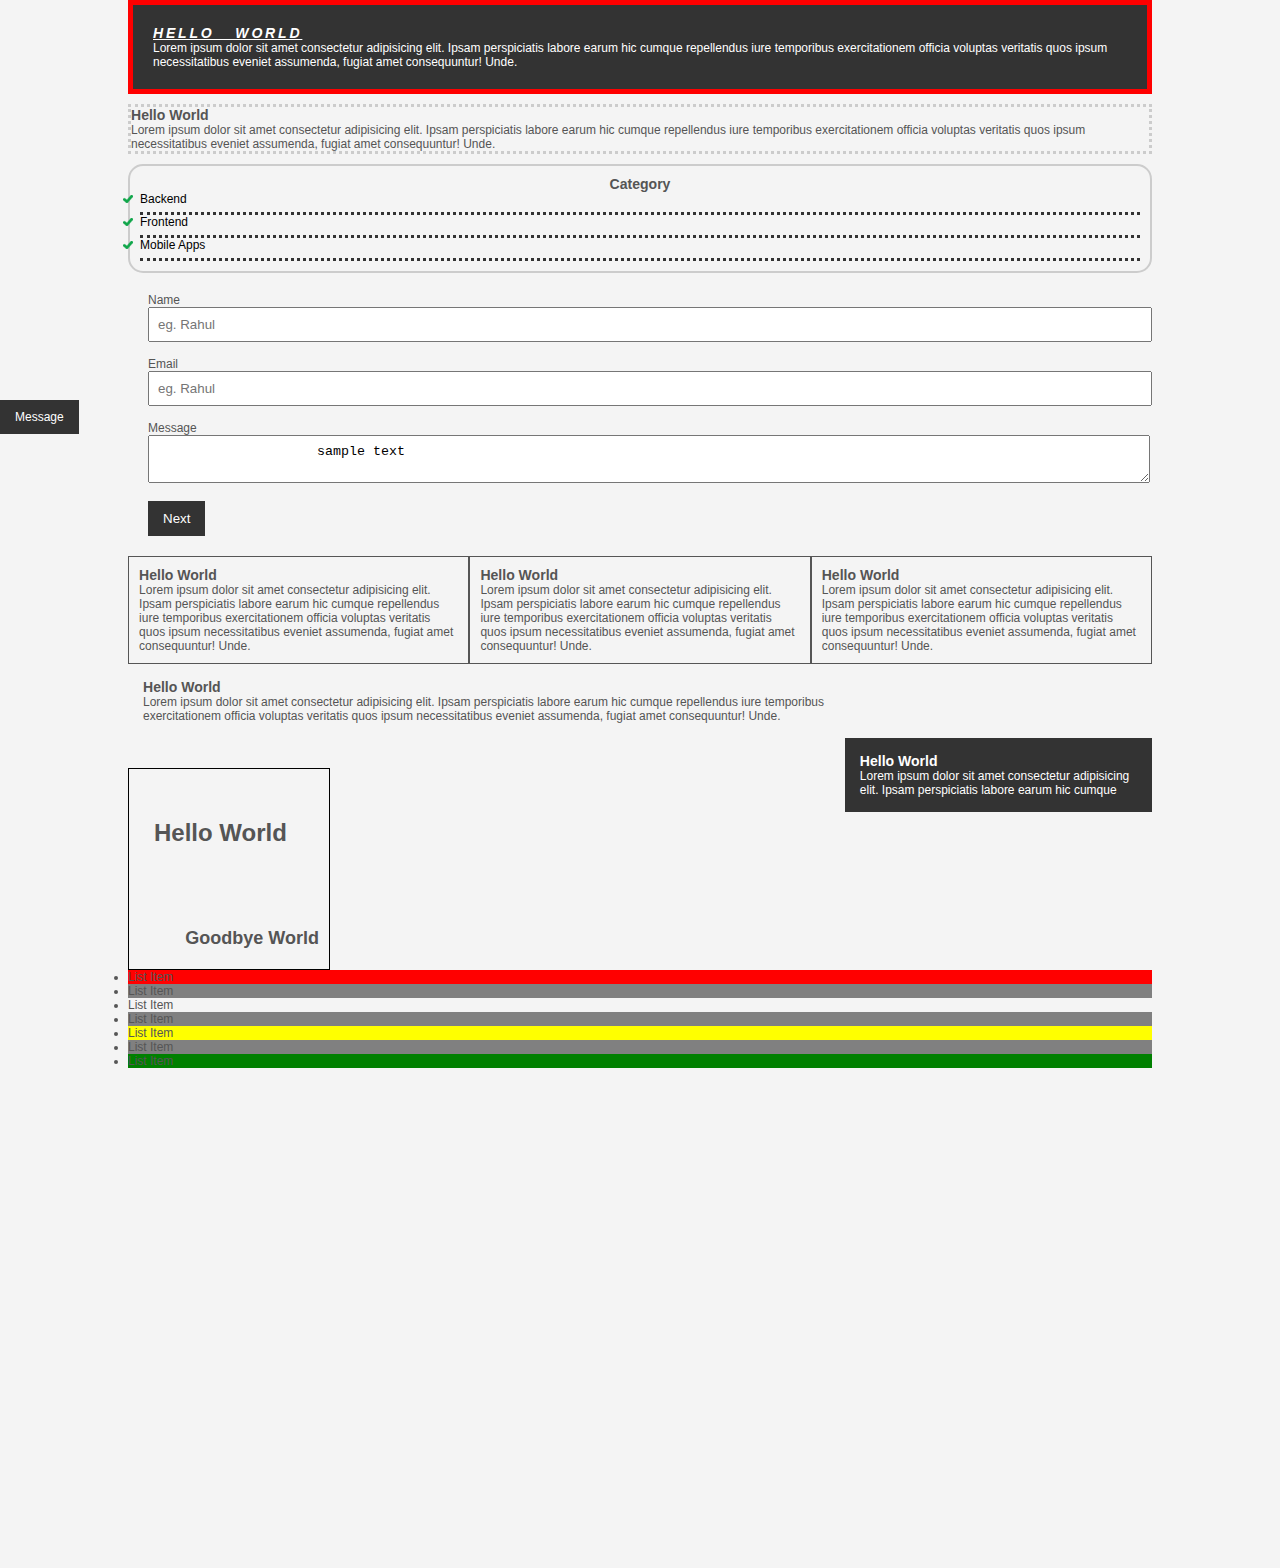
<file: css/index.html>
<!DOCTYPE html>
<html lang="en">

<head>
    <meta charset="UTF-8">
    <meta name="viewport" content="width=device-width, initial-scale=1.0">
    <title>Document</title>
    <link rel="stylesheet" href="css/style.css">
</head>

<body>

    <div class="container">
        <div class="box-1">
            <h3>Hello World</h3>
            <p>Lorem ipsum dolor sit amet consectetur adipisicing elit. Ipsam perspiciatis labore earum hic cumque
                repellendus iure temporibus exercitationem officia voluptas veritatis quos ipsum necessitatibus eveniet
                assumenda, fugiat amet consequuntur! Unde.</p>

        </div>

        <div class="box-2">
            <h3>Hello World</h3>
            <p>Lorem ipsum dolor sit amet consectetur adipisicing elit. Ipsam perspiciatis labore earum hic cumque
                repellendus iure temporibus exercitationem officia voluptas veritatis quos ipsum necessitatibus eveniet
                assumenda, fugiat amet consequuntur! Unde.</p>

        </div>

        <aside class="categories">
            <h3>Category</h3>
            <ul>
                <li><a href="#">Backend</a></li>
                <li><a href="#">Frontend</a></li>
                <li><a href="#">Mobile Apps</a></li>
            </ul>
        </aside>

        <form class="my-form">
            <div class="form-group">
                <label>Name</label>
                <input type="text" name="name" placeholder="eg. Rahul">
            </div>
    
         
    
            <div class="form-group">
                <label>Email</label>
                <input type="email" name="email" placeholder="eg. Rahul">
            </div>
    
    
            <div class="form-group" >
                <label>Message</label>
                <textarea name="message" placeholder="eg. Rahul">
                    sample text
                </textarea>
            </div>

            <input class="button" type="submit" value="Next" name="send">
        </form>

        <div class="block">
            <h3>Hello World</h3>
            <p>Lorem ipsum dolor sit amet consectetur adipisicing elit. Ipsam perspiciatis labore earum hic cumque
                repellendus iure temporibus exercitationem officia voluptas veritatis quos ipsum necessitatibus eveniet
                assumenda, fugiat amet consequuntur! Unde.</p>

        </div>

        <div class="block">
            <h3>Hello World</h3>
            <p>Lorem ipsum dolor sit amet consectetur adipisicing elit. Ipsam perspiciatis labore earum hic cumque
                repellendus iure temporibus exercitationem officia voluptas veritatis quos ipsum necessitatibus eveniet
                assumenda, fugiat amet consequuntur! Unde.</p>

        </div>
        <div class="block">
            <h3>Hello World</h3>
            <p>Lorem ipsum dolor sit amet consectetur adipisicing elit. Ipsam perspiciatis labore earum hic cumque
                repellendus iure temporibus exercitationem officia voluptas veritatis quos ipsum necessitatibus eveniet
                assumenda, fugiat amet consequuntur! Unde.</p>

        </div>
        <div class="clr"></div>
        <div id="main-block">
            <h3>Hello World</h3>
            <p>Lorem ipsum dolor sit amet consectetur adipisicing elit. Ipsam perspiciatis labore earum hic cumque
                repellendus iure temporibus exercitationem officia voluptas veritatis quos ipsum necessitatibus eveniet
                assumenda, fugiat amet consequuntur! Unde.</p>

        </div>

        <div class="clr"></div>
        

        <div id="sidebar">
            <h3>Hello World</h3>
            <p>
                Lorem ipsum dolor sit amet consectetur adipisicing elit. Ipsam perspiciatis labore earum hic cumque
            </p>

        </div>

        <div class="p-box">
            <h1>Hello World</h1>
            <h2>Goodbye World</h2>
        </div>

        <ul class="my-list">
            <li>List Item</li>
            <li>List Item</li>
            <li>List Item</li>
            <li>List Item</li>
            <li>List Item</li>
            <li>List Item</li>
            <li>List Item</li>
        </ul>

    </div>

    <a class="fix-me button" href="#">Message</a>
    <div style="margin-top: 500px;"></div>


</body>

</html>
</file>
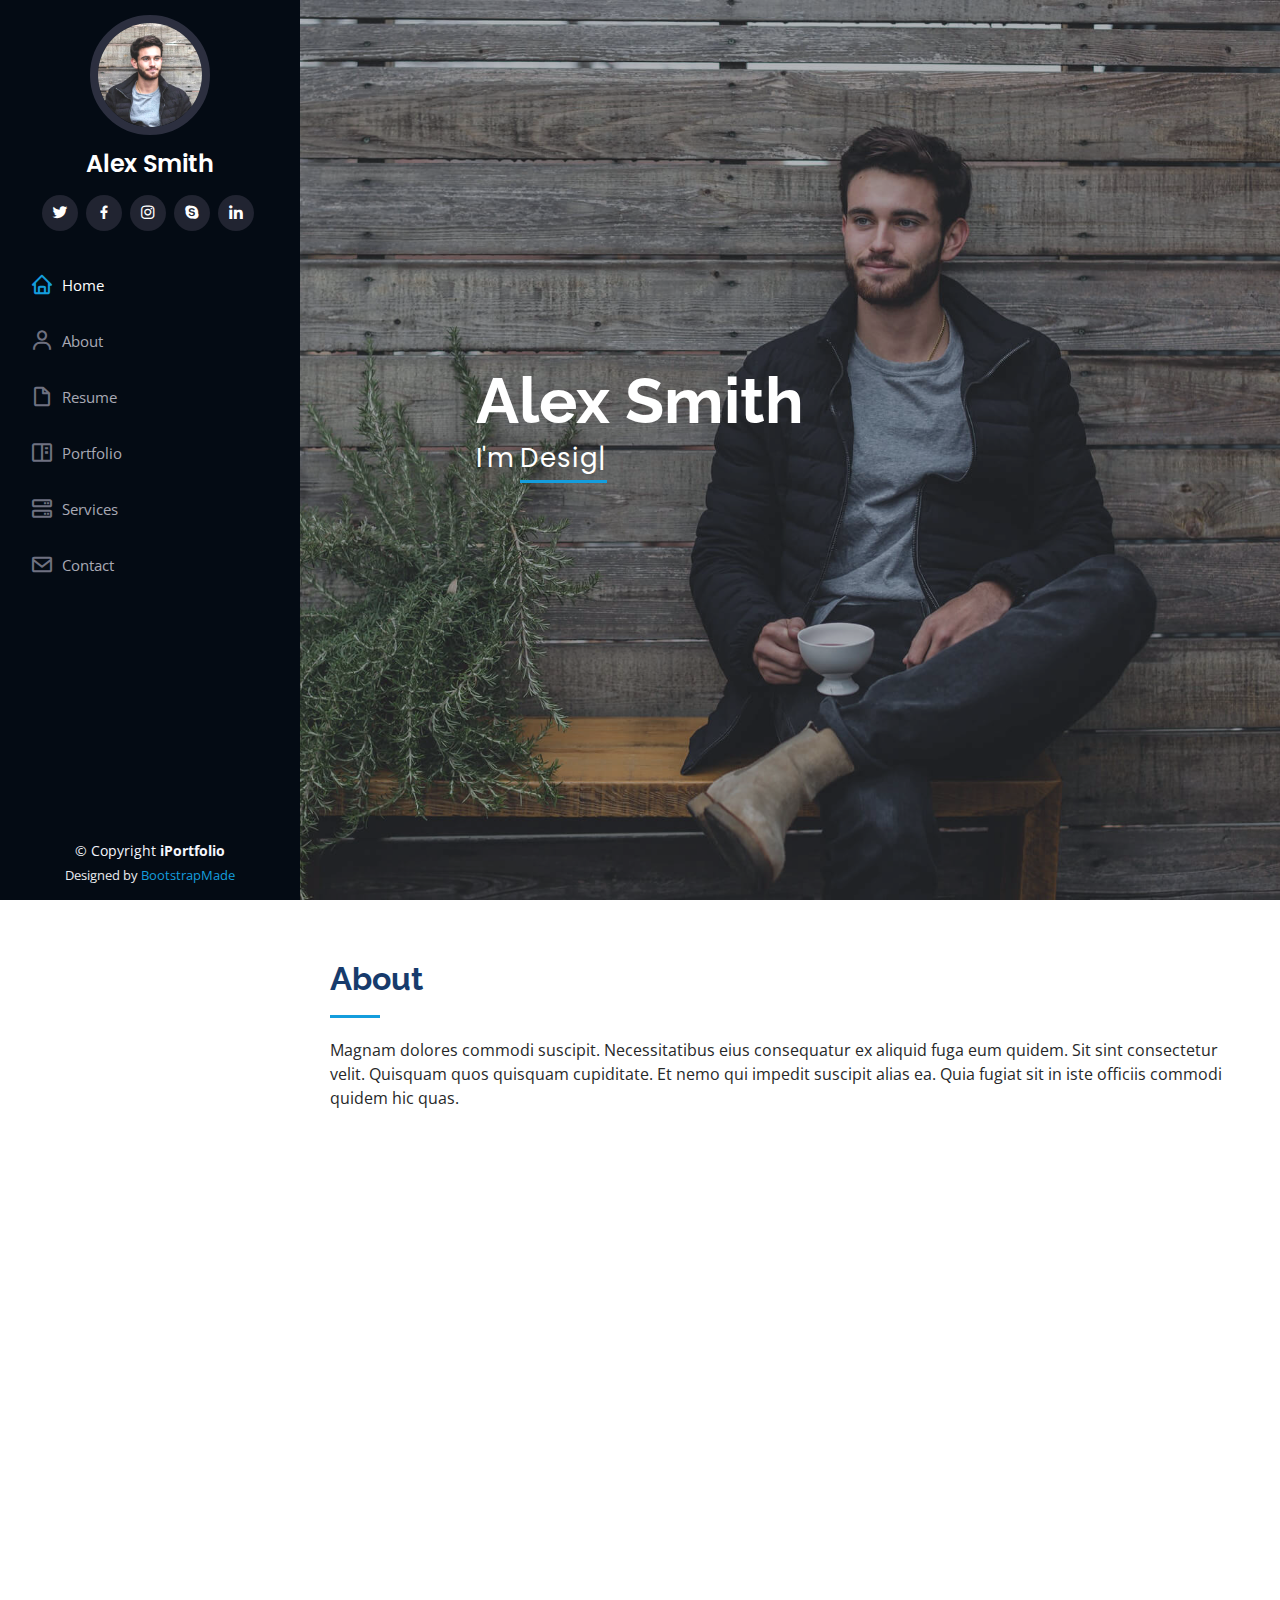
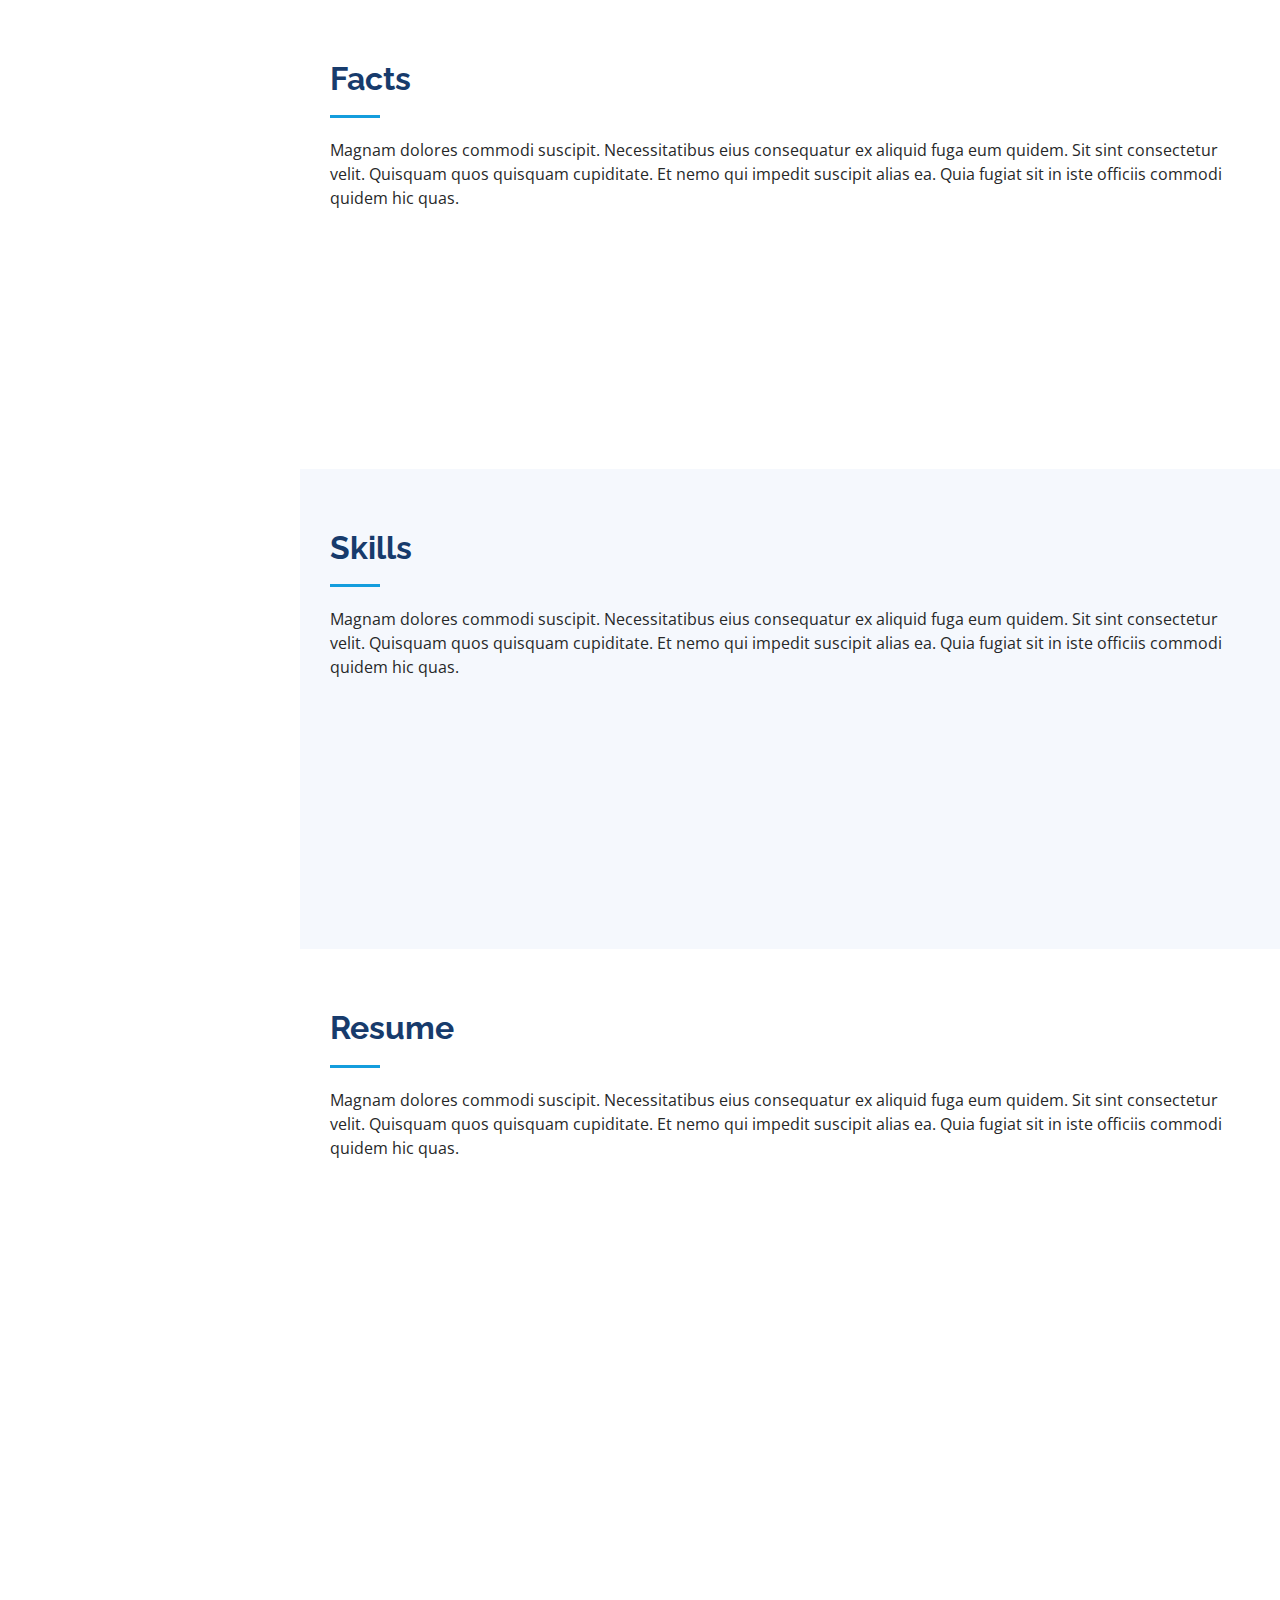
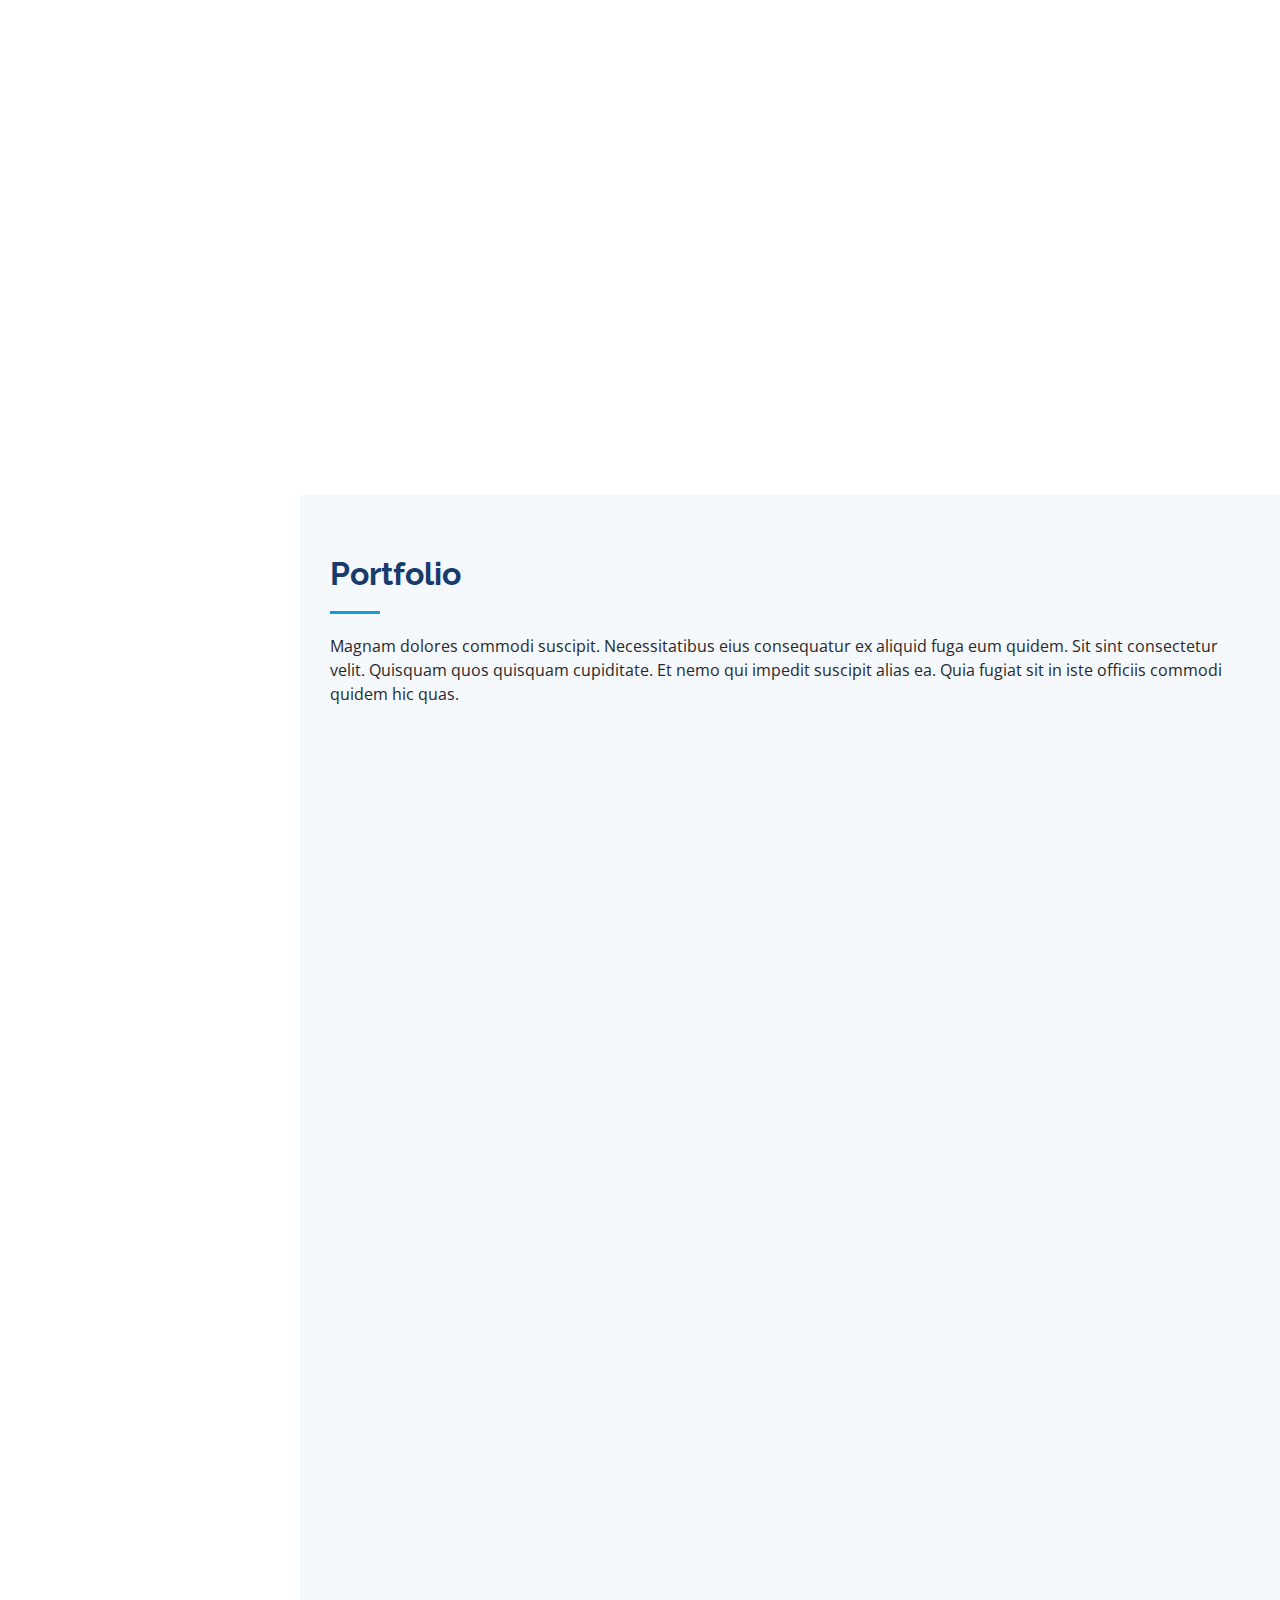
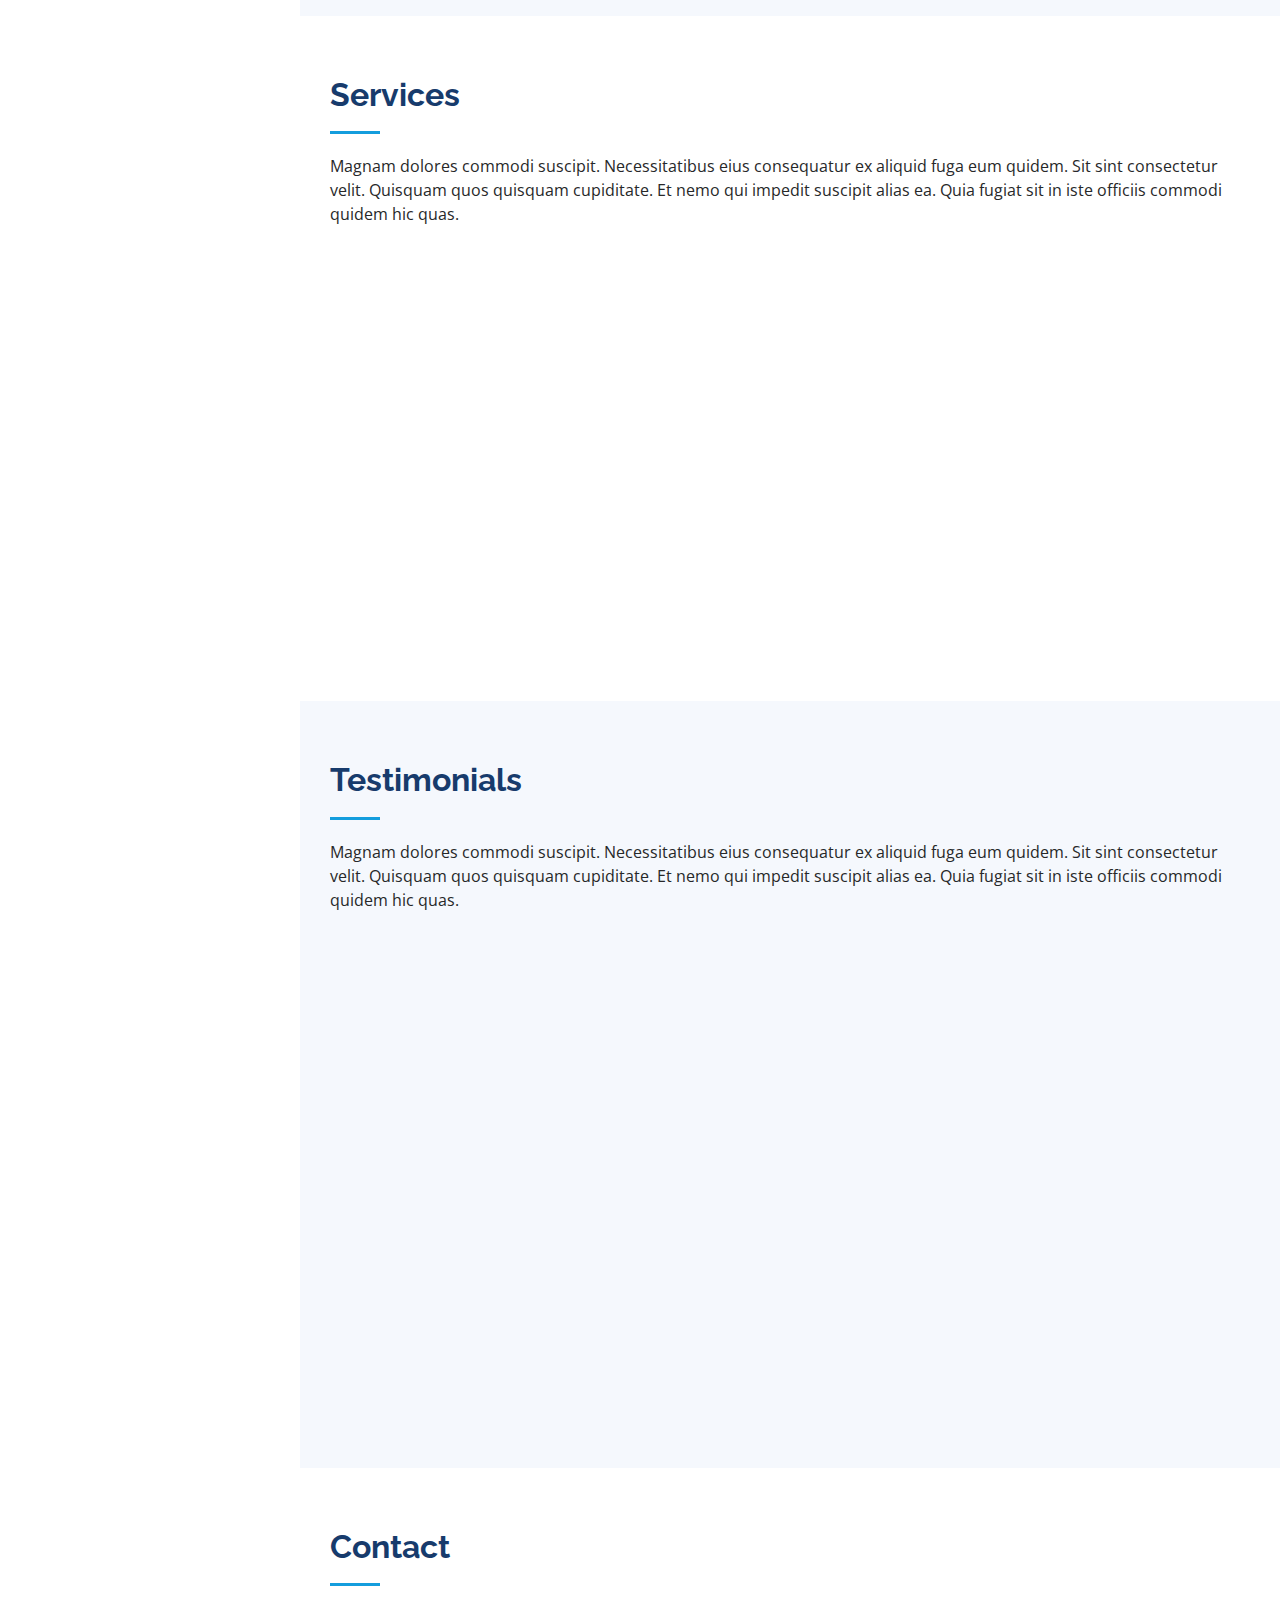
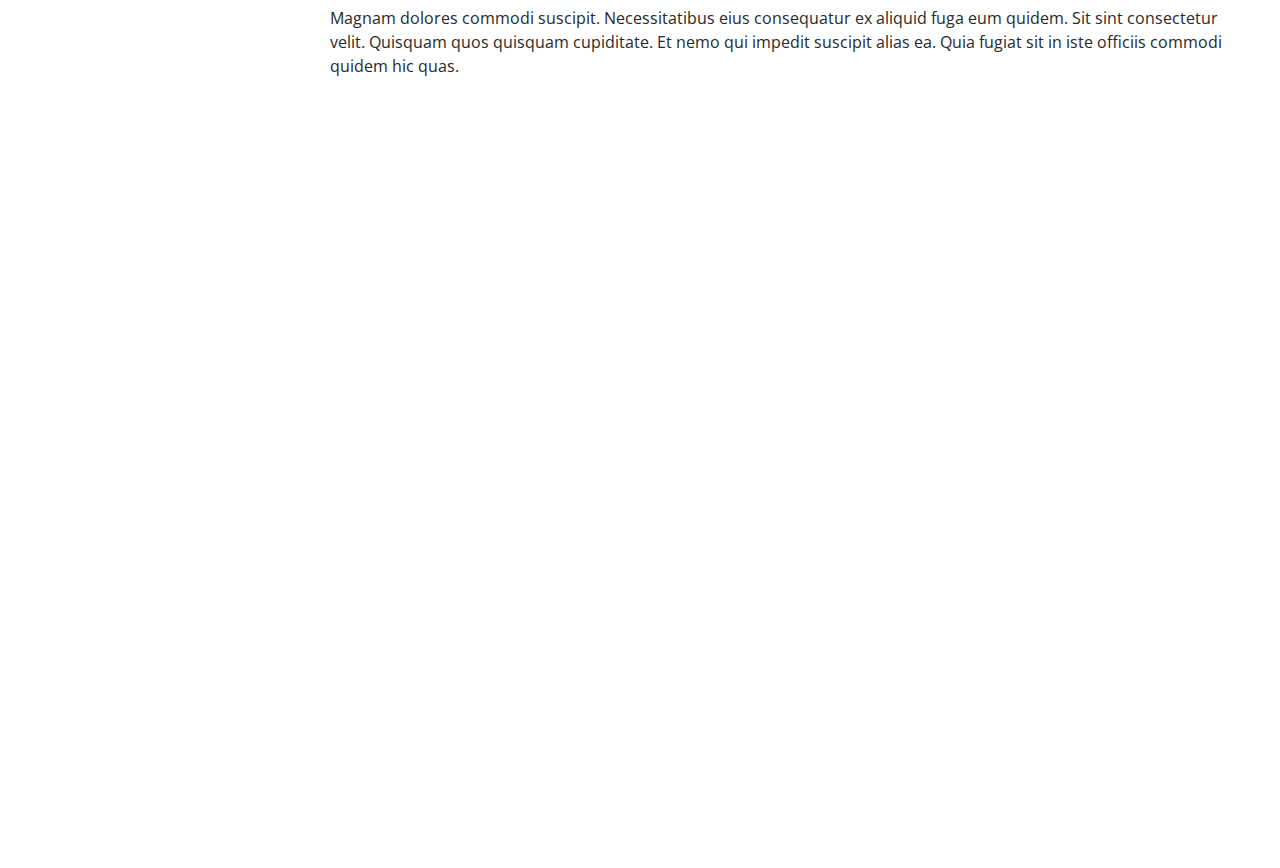
<file: portfolio templetes/iPortfolio/index.html>
<!DOCTYPE html>
<html lang="en">

<head>
  <meta charset="utf-8">
  <meta content="width=device-width, initial-scale=1.0" name="viewport">

  <title>iPortfolio Bootstrap Template - Index</title>
  <meta content="" name="description">
  <meta content="" name="keywords">

  <!-- Favicons -->
  <link href="assets/img/favicon.png" rel="icon">
  <link href="assets/img/apple-touch-icon.png" rel="apple-touch-icon">

  <!-- Google Fonts -->
  <link href="https://fonts.googleapis.com/css?family=Open+Sans:300,300i,400,400i,600,600i,700,700i|Raleway:300,300i,400,400i,500,500i,600,600i,700,700i|Poppins:300,300i,400,400i,500,500i,600,600i,700,700i" rel="stylesheet">

  <!-- Vendor CSS Files -->
  <link href="assets/vendor/aos/aos.css" rel="stylesheet">
  <link href="assets/vendor/bootstrap/css/bootstrap.min.css" rel="stylesheet">
  <link href="assets/vendor/bootstrap-icons/bootstrap-icons.css" rel="stylesheet">
  <link href="assets/vendor/boxicons/css/boxicons.min.css" rel="stylesheet">
  <link href="assets/vendor/glightbox/css/glightbox.min.css" rel="stylesheet">
  <link href="assets/vendor/swiper/swiper-bundle.min.css" rel="stylesheet">

  <!-- Template Main CSS File -->
  <link href="assets/css/style.css" rel="stylesheet">

  <!-- =======================================================
  * Template Name: iPortfolio
  * Updated: May 30 2023 with Bootstrap v5.3.0
  * Template URL: https://bootstrapmade.com/iportfolio-bootstrap-portfolio-websites-template/
  * Author: BootstrapMade.com
  * License: https://bootstrapmade.com/license/
  ======================================================== -->
</head>

<body>

  <!-- ======= Mobile nav toggle button ======= -->
  <i class="bi bi-list mobile-nav-toggle d-xl-none"></i>

  <!-- ======= Header ======= -->
  <header id="header">
    <div class="d-flex flex-column">

      <div class="profile">
        <img src="assets/img/profile-img.jpg" alt="" class="img-fluid rounded-circle">
        <h1 class="text-light"><a href="index.html">Alex Smith</a></h1>
        <div class="social-links mt-3 text-center">
          <a href="#" class="twitter"><i class="bx bxl-twitter"></i></a>
          <a href="#" class="facebook"><i class="bx bxl-facebook"></i></a>
          <a href="#" class="instagram"><i class="bx bxl-instagram"></i></a>
          <a href="#" class="google-plus"><i class="bx bxl-skype"></i></a>
          <a href="#" class="linkedin"><i class="bx bxl-linkedin"></i></a>
        </div>
      </div>

      <nav id="navbar" class="nav-menu navbar">
        <ul>
          <li><a href="#hero" class="nav-link scrollto active"><i class="bx bx-home"></i> <span>Home</span></a></li>
          <li><a href="#about" class="nav-link scrollto"><i class="bx bx-user"></i> <span>About</span></a></li>
          <li><a href="#resume" class="nav-link scrollto"><i class="bx bx-file-blank"></i> <span>Resume</span></a></li>
          <li><a href="#portfolio" class="nav-link scrollto"><i class="bx bx-book-content"></i> <span>Portfolio</span></a></li>
          <li><a href="#services" class="nav-link scrollto"><i class="bx bx-server"></i> <span>Services</span></a></li>
          <li><a href="#contact" class="nav-link scrollto"><i class="bx bx-envelope"></i> <span>Contact</span></a></li>
        </ul>
      </nav><!-- .nav-menu -->
    </div>
  </header><!-- End Header -->

  <!-- ======= Hero Section ======= -->
  <section id="hero" class="d-flex flex-column justify-content-center align-items-center">
    <div class="hero-container" data-aos="fade-in">
      <h1>Alex Smith</h1>
      <p>I'm <span class="typed" data-typed-items="Designer, Developer, Freelancer, Photographer"></span></p>
    </div>
  </section><!-- End Hero -->

  <main id="main">

    <!-- ======= About Section ======= -->
    <section id="about" class="about">
      <div class="container">

        <div class="section-title">
          <h2>About</h2>
          <p>Magnam dolores commodi suscipit. Necessitatibus eius consequatur ex aliquid fuga eum quidem. Sit sint consectetur velit. Quisquam quos quisquam cupiditate. Et nemo qui impedit suscipit alias ea. Quia fugiat sit in iste officiis commodi quidem hic quas.</p>
        </div>

        <div class="row">
          <div class="col-lg-4" data-aos="fade-right">
            <img src="assets/img/profile-img.jpg" class="img-fluid" alt="">
          </div>
          <div class="col-lg-8 pt-4 pt-lg-0 content" data-aos="fade-left">
            <h3>UI/UX Designer &amp; Web Developer.</h3>
            <p class="fst-italic">
              Lorem ipsum dolor sit amet, consectetur adipiscing elit, sed do eiusmod tempor incididunt ut labore et dolore
              magna aliqua.
            </p>
            <div class="row">
              <div class="col-lg-6">
                <ul>
                  <li><i class="bi bi-chevron-right"></i> <strong>Birthday:</strong> <span>1 May 1995</span></li>
                  <li><i class="bi bi-chevron-right"></i> <strong>Website:</strong> <span>www.example.com</span></li>
                  <li><i class="bi bi-chevron-right"></i> <strong>Phone:</strong> <span>+123 456 7890</span></li>
                  <li><i class="bi bi-chevron-right"></i> <strong>City:</strong> <span>New York, USA</span></li>
                </ul>
              </div>
              <div class="col-lg-6">
                <ul>
                  <li><i class="bi bi-chevron-right"></i> <strong>Age:</strong> <span>30</span></li>
                  <li><i class="bi bi-chevron-right"></i> <strong>Degree:</strong> <span>Master</span></li>
                  <li><i class="bi bi-chevron-right"></i> <strong>PhEmailone:</strong> <span>email@example.com</span></li>
                  <li><i class="bi bi-chevron-right"></i> <strong>Freelance:</strong> <span>Available</span></li>
                </ul>
              </div>
            </div>
            <p>
              Officiis eligendi itaque labore et dolorum mollitia officiis optio vero. Quisquam sunt adipisci omnis et ut. Nulla accusantium dolor incidunt officia tempore. Et eius omnis.
              Cupiditate ut dicta maxime officiis quidem quia. Sed et consectetur qui quia repellendus itaque neque. Aliquid amet quidem ut quaerat cupiditate. Ab et eum qui repellendus omnis culpa magni laudantium dolores.
            </p>
          </div>
        </div>

      </div>
    </section><!-- End About Section -->

    <!-- ======= Facts Section ======= -->
    <section id="facts" class="facts">
      <div class="container">

        <div class="section-title">
          <h2>Facts</h2>
          <p>Magnam dolores commodi suscipit. Necessitatibus eius consequatur ex aliquid fuga eum quidem. Sit sint consectetur velit. Quisquam quos quisquam cupiditate. Et nemo qui impedit suscipit alias ea. Quia fugiat sit in iste officiis commodi quidem hic quas.</p>
        </div>

        <div class="row no-gutters">

          <div class="col-lg-3 col-md-6 d-md-flex align-items-md-stretch" data-aos="fade-up">
            <div class="count-box">
              <i class="bi bi-emoji-smile"></i>
              <span data-purecounter-start="0" data-purecounter-end="232" data-purecounter-duration="1" class="purecounter"></span>
              <p><strong>Happy Clients</strong> consequuntur quae</p>
            </div>
          </div>

          <div class="col-lg-3 col-md-6 d-md-flex align-items-md-stretch" data-aos="fade-up" data-aos-delay="100">
            <div class="count-box">
              <i class="bi bi-journal-richtext"></i>
              <span data-purecounter-start="0" data-purecounter-end="521" data-purecounter-duration="1" class="purecounter"></span>
              <p><strong>Projects</strong> adipisci atque cum quia aut</p>
            </div>
          </div>

          <div class="col-lg-3 col-md-6 d-md-flex align-items-md-stretch" data-aos="fade-up" data-aos-delay="200">
            <div class="count-box">
              <i class="bi bi-headset"></i>
              <span data-purecounter-start="0" data-purecounter-end="1453" data-purecounter-duration="1" class="purecounter"></span>
              <p><strong>Hours Of Support</strong> aut commodi quaerat</p>
            </div>
          </div>

          <div class="col-lg-3 col-md-6 d-md-flex align-items-md-stretch" data-aos="fade-up" data-aos-delay="300">
            <div class="count-box">
              <i class="bi bi-people"></i>
              <span data-purecounter-start="0" data-purecounter-end="32" data-purecounter-duration="1" class="purecounter"></span>
              <p><strong>Hard Workers</strong> rerum asperiores dolor</p>
            </div>
          </div>

        </div>

      </div>
    </section><!-- End Facts Section -->

    <!-- ======= Skills Section ======= -->
    <section id="skills" class="skills section-bg">
      <div class="container">

        <div class="section-title">
          <h2>Skills</h2>
          <p>Magnam dolores commodi suscipit. Necessitatibus eius consequatur ex aliquid fuga eum quidem. Sit sint consectetur velit. Quisquam quos quisquam cupiditate. Et nemo qui impedit suscipit alias ea. Quia fugiat sit in iste officiis commodi quidem hic quas.</p>
        </div>

        <div class="row skills-content">

          <div class="col-lg-6" data-aos="fade-up">

            <div class="progress">
              <span class="skill">HTML <i class="val">100%</i></span>
              <div class="progress-bar-wrap">
                <div class="progress-bar" role="progressbar" aria-valuenow="100" aria-valuemin="0" aria-valuemax="100"></div>
              </div>
            </div>

            <div class="progress">
              <span class="skill">CSS <i class="val">90%</i></span>
              <div class="progress-bar-wrap">
                <div class="progress-bar" role="progressbar" aria-valuenow="90" aria-valuemin="0" aria-valuemax="100"></div>
              </div>
            </div>

            <div class="progress">
              <span class="skill">JavaScript <i class="val">75%</i></span>
              <div class="progress-bar-wrap">
                <div class="progress-bar" role="progressbar" aria-valuenow="75" aria-valuemin="0" aria-valuemax="100"></div>
              </div>
            </div>

          </div>

          <div class="col-lg-6" data-aos="fade-up" data-aos-delay="100">

            <div class="progress">
              <span class="skill">PHP <i class="val">80%</i></span>
              <div class="progress-bar-wrap">
                <div class="progress-bar" role="progressbar" aria-valuenow="80" aria-valuemin="0" aria-valuemax="100"></div>
              </div>
            </div>

            <div class="progress">
              <span class="skill">WordPress/CMS <i class="val">90%</i></span>
              <div class="progress-bar-wrap">
                <div class="progress-bar" role="progressbar" aria-valuenow="90" aria-valuemin="0" aria-valuemax="100"></div>
              </div>
            </div>

            <div class="progress">
              <span class="skill">Photoshop <i class="val">55%</i></span>
              <div class="progress-bar-wrap">
                <div class="progress-bar" role="progressbar" aria-valuenow="55" aria-valuemin="0" aria-valuemax="100"></div>
              </div>
            </div>

          </div>

        </div>

      </div>
    </section><!-- End Skills Section -->

    <!-- ======= Resume Section ======= -->
    <section id="resume" class="resume">
      <div class="container">

        <div class="section-title">
          <h2>Resume</h2>
          <p>Magnam dolores commodi suscipit. Necessitatibus eius consequatur ex aliquid fuga eum quidem. Sit sint consectetur velit. Quisquam quos quisquam cupiditate. Et nemo qui impedit suscipit alias ea. Quia fugiat sit in iste officiis commodi quidem hic quas.</p>
        </div>

        <div class="row">
          <div class="col-lg-6" data-aos="fade-up">
            <h3 class="resume-title">Sumary</h3>
            <div class="resume-item pb-0">
              <h4>Alex Smith</h4>
              <p><em>Innovative and deadline-driven Graphic Designer with 3+ years of experience designing and developing user-centered digital/print marketing material from initial concept to final, polished deliverable.</em></p>
              <ul>
                <li>Portland par 127,Orlando, FL</li>
                <li>(123) 456-7891</li>
                <li>alice.barkley@example.com</li>
              </ul>
            </div>

            <h3 class="resume-title">Education</h3>
            <div class="resume-item">
              <h4>Master of Fine Arts &amp; Graphic Design</h4>
              <h5>2015 - 2016</h5>
              <p><em>Rochester Institute of Technology, Rochester, NY</em></p>
              <p>Qui deserunt veniam. Et sed aliquam labore tempore sed quisquam iusto autem sit. Ea vero voluptatum qui ut dignissimos deleniti nerada porti sand markend</p>
            </div>
            <div class="resume-item">
              <h4>Bachelor of Fine Arts &amp; Graphic Design</h4>
              <h5>2010 - 2014</h5>
              <p><em>Rochester Institute of Technology, Rochester, NY</em></p>
              <p>Quia nobis sequi est occaecati aut. Repudiandae et iusto quae reiciendis et quis Eius vel ratione eius unde vitae rerum voluptates asperiores voluptatem Earum molestiae consequatur neque etlon sader mart dila</p>
            </div>
          </div>
          <div class="col-lg-6" data-aos="fade-up" data-aos-delay="100">
            <h3 class="resume-title">Professional Experience</h3>
            <div class="resume-item">
              <h4>Senior graphic design specialist</h4>
              <h5>2019 - Present</h5>
              <p><em>Experion, New York, NY </em></p>
              <ul>
                <li>Lead in the design, development, and implementation of the graphic, layout, and production communication materials</li>
                <li>Delegate tasks to the 7 members of the design team and provide counsel on all aspects of the project. </li>
                <li>Supervise the assessment of all graphic materials in order to ensure quality and accuracy of the design</li>
                <li>Oversee the efficient use of production project budgets ranging from $2,000 - $25,000</li>
              </ul>
            </div>
            <div class="resume-item">
              <h4>Graphic design specialist</h4>
              <h5>2017 - 2018</h5>
              <p><em>Stepping Stone Advertising, New York, NY</em></p>
              <ul>
                <li>Developed numerous marketing programs (logos, brochures,infographics, presentations, and advertisements).</li>
                <li>Managed up to 5 projects or tasks at a given time while under pressure</li>
                <li>Recommended and consulted with clients on the most appropriate graphic design</li>
                <li>Created 4+ design presentations and proposals a month for clients and account managers</li>
              </ul>
            </div>
          </div>
        </div>

      </div>
    </section><!-- End Resume Section -->

    <!-- ======= Portfolio Section ======= -->
    <section id="portfolio" class="portfolio section-bg">
      <div class="container">

        <div class="section-title">
          <h2>Portfolio</h2>
          <p>Magnam dolores commodi suscipit. Necessitatibus eius consequatur ex aliquid fuga eum quidem. Sit sint consectetur velit. Quisquam quos quisquam cupiditate. Et nemo qui impedit suscipit alias ea. Quia fugiat sit in iste officiis commodi quidem hic quas.</p>
        </div>

        <div class="row" data-aos="fade-up">
          <div class="col-lg-12 d-flex justify-content-center">
            <ul id="portfolio-flters">
              <li data-filter="*" class="filter-active">All</li>
              <li data-filter=".filter-app">App</li>
              <li data-filter=".filter-card">Card</li>
              <li data-filter=".filter-web">Web</li>
            </ul>
          </div>
        </div>

        <div class="row portfolio-container" data-aos="fade-up" data-aos-delay="100">

          <div class="col-lg-4 col-md-6 portfolio-item filter-app">
            <div class="portfolio-wrap">
              <img src="assets/img/portfolio/portfolio-1.jpg" class="img-fluid" alt="">
              <div class="portfolio-links">
                <a href="assets/img/portfolio/portfolio-1.jpg" data-gallery="portfolioGallery" class="portfolio-lightbox" title="App 1"><i class="bx bx-plus"></i></a>
                <a href="portfolio-details.html" title="More Details"><i class="bx bx-link"></i></a>
              </div>
            </div>
          </div>

          <div class="col-lg-4 col-md-6 portfolio-item filter-web">
            <div class="portfolio-wrap">
              <img src="assets/img/portfolio/portfolio-2.jpg" class="img-fluid" alt="">
              <div class="portfolio-links">
                <a href="assets/img/portfolio/portfolio-2.jpg" data-gallery="portfolioGallery" class="portfolio-lightbox" title="Web 3"><i class="bx bx-plus"></i></a>
                <a href="portfolio-details.html" title="More Details"><i class="bx bx-link"></i></a>
              </div>
            </div>
          </div>

          <div class="col-lg-4 col-md-6 portfolio-item filter-app">
            <div class="portfolio-wrap">
              <img src="assets/img/portfolio/portfolio-3.jpg" class="img-fluid" alt="">
              <div class="portfolio-links">
                <a href="assets/img/portfolio/portfolio-3.jpg" data-gallery="portfolioGallery" class="portfolio-lightbox" title="App 2"><i class="bx bx-plus"></i></a>
                <a href="portfolio-details.html" title="More Details"><i class="bx bx-link"></i></a>
              </div>
            </div>
          </div>

          <div class="col-lg-4 col-md-6 portfolio-item filter-card">
            <div class="portfolio-wrap">
              <img src="assets/img/portfolio/portfolio-4.jpg" class="img-fluid" alt="">
              <div class="portfolio-links">
                <a href="assets/img/portfolio/portfolio-4.jpg" data-gallery="portfolioGallery" class="portfolio-lightbox" title="Card 2"><i class="bx bx-plus"></i></a>
                <a href="portfolio-details.html" title="More Details"><i class="bx bx-link"></i></a>
              </div>
            </div>
          </div>

          <div class="col-lg-4 col-md-6 portfolio-item filter-web">
            <div class="portfolio-wrap">
              <img src="assets/img/portfolio/portfolio-5.jpg" class="img-fluid" alt="">
              <div class="portfolio-links">
                <a href="assets/img/portfolio/portfolio-5.jpg" data-gallery="portfolioGallery" class="portfolio-lightbox" title="Web 2"><i class="bx bx-plus"></i></a>
                <a href="portfolio-details.html" title="More Details"><i class="bx bx-link"></i></a>
              </div>
            </div>
          </div>

          <div class="col-lg-4 col-md-6 portfolio-item filter-app">
            <div class="portfolio-wrap">
              <img src="assets/img/portfolio/portfolio-6.jpg" class="img-fluid" alt="">
              <div class="portfolio-links">
                <a href="assets/img/portfolio/portfolio-6.jpg" data-gallery="portfolioGallery" class="portfolio-lightbox" title="App 3"><i class="bx bx-plus"></i></a>
                <a href="portfolio-details.html" title="More Details"><i class="bx bx-link"></i></a>
              </div>
            </div>
          </div>

          <div class="col-lg-4 col-md-6 portfolio-item filter-card">
            <div class="portfolio-wrap">
              <img src="assets/img/portfolio/portfolio-7.jpg" class="img-fluid" alt="">
              <div class="portfolio-links">
                <a href="assets/img/portfolio/portfolio-7.jpg" data-gallery="portfolioGallery" class="portfolio-lightbox" title="Card 1"><i class="bx bx-plus"></i></a>
                <a href="portfolio-details.html" title="More Details"><i class="bx bx-link"></i></a>
              </div>
            </div>
          </div>

          <div class="col-lg-4 col-md-6 portfolio-item filter-card">
            <div class="portfolio-wrap">
              <img src="assets/img/portfolio/portfolio-8.jpg" class="img-fluid" alt="">
              <div class="portfolio-links">
                <a href="assets/img/portfolio/portfolio-8.jpg" data-gallery="portfolioGallery" class="portfolio-lightbox" title="Card 3"><i class="bx bx-plus"></i></a>
                <a href="portfolio-details.html" title="More Details"><i class="bx bx-link"></i></a>
              </div>
            </div>
          </div>

          <div class="col-lg-4 col-md-6 portfolio-item filter-web">
            <div class="portfolio-wrap">
              <img src="assets/img/portfolio/portfolio-9.jpg" class="img-fluid" alt="">
              <div class="portfolio-links">
                <a href="assets/img/portfolio/portfolio-9.jpg" data-gallery="portfolioGallery" class="portfolio-lightbox" title="Web 3"><i class="bx bx-plus"></i></a>
                <a href="portfolio-details.html" title="More Details"><i class="bx bx-link"></i></a>
              </div>
            </div>
          </div>

        </div>

      </div>
    </section><!-- End Portfolio Section -->

    <!-- ======= Services Section ======= -->
    <section id="services" class="services">
      <div class="container">

        <div class="section-title">
          <h2>Services</h2>
          <p>Magnam dolores commodi suscipit. Necessitatibus eius consequatur ex aliquid fuga eum quidem. Sit sint consectetur velit. Quisquam quos quisquam cupiditate. Et nemo qui impedit suscipit alias ea. Quia fugiat sit in iste officiis commodi quidem hic quas.</p>
        </div>

        <div class="row">
          <div class="col-lg-4 col-md-6 icon-box" data-aos="fade-up">
            <div class="icon"><i class="bi bi-briefcase"></i></div>
            <h4 class="title"><a href="">Lorem Ipsum</a></h4>
            <p class="description">Voluptatum deleniti atque corrupti quos dolores et quas molestias excepturi sint occaecati cupiditate non provident</p>
          </div>
          <div class="col-lg-4 col-md-6 icon-box" data-aos="fade-up" data-aos-delay="100">
            <div class="icon"><i class="bi bi-card-checklist"></i></div>
            <h4 class="title"><a href="">Dolor Sitema</a></h4>
            <p class="description">Minim veniam, quis nostrud exercitation ullamco laboris nisi ut aliquip ex ea commodo consequat tarad limino ata</p>
          </div>
          <div class="col-lg-4 col-md-6 icon-box" data-aos="fade-up" data-aos-delay="200">
            <div class="icon"><i class="bi bi-bar-chart"></i></div>
            <h4 class="title"><a href="">Sed ut perspiciatis</a></h4>
            <p class="description">Duis aute irure dolor in reprehenderit in voluptate velit esse cillum dolore eu fugiat nulla pariatur</p>
          </div>
          <div class="col-lg-4 col-md-6 icon-box" data-aos="fade-up" data-aos-delay="300">
            <div class="icon"><i class="bi bi-binoculars"></i></div>
            <h4 class="title"><a href="">Magni Dolores</a></h4>
            <p class="description">Excepteur sint occaecat cupidatat non proident, sunt in culpa qui officia deserunt mollit anim id est laborum</p>
          </div>
          <div class="col-lg-4 col-md-6 icon-box" data-aos="fade-up" data-aos-delay="400">
            <div class="icon"><i class="bi bi-brightness-high"></i></div>
            <h4 class="title"><a href="">Nemo Enim</a></h4>
            <p class="description">At vero eos et accusamus et iusto odio dignissimos ducimus qui blanditiis praesentium voluptatum deleniti atque</p>
          </div>
          <div class="col-lg-4 col-md-6 icon-box" data-aos="fade-up" data-aos-delay="500">
            <div class="icon"><i class="bi bi-calendar4-week"></i></div>
            <h4 class="title"><a href="">Eiusmod Tempor</a></h4>
            <p class="description">Et harum quidem rerum facilis est et expedita distinctio. Nam libero tempore, cum soluta nobis est eligendi</p>
          </div>
        </div>

      </div>
    </section><!-- End Services Section -->

    <!-- ======= Testimonials Section ======= -->
    <section id="testimonials" class="testimonials section-bg">
      <div class="container">

        <div class="section-title">
          <h2>Testimonials</h2>
          <p>Magnam dolores commodi suscipit. Necessitatibus eius consequatur ex aliquid fuga eum quidem. Sit sint consectetur velit. Quisquam quos quisquam cupiditate. Et nemo qui impedit suscipit alias ea. Quia fugiat sit in iste officiis commodi quidem hic quas.</p>
        </div>

        <div class="testimonials-slider swiper" data-aos="fade-up" data-aos-delay="100">
          <div class="swiper-wrapper">

            <div class="swiper-slide">
              <div class="testimonial-item" data-aos="fade-up">
                <p>
                  <i class="bx bxs-quote-alt-left quote-icon-left"></i>
                  Proin iaculis purus consequat sem cure digni ssim donec porttitora entum suscipit rhoncus. Accusantium quam, ultricies eget id, aliquam eget nibh et. Maecen aliquam, risus at semper.
                  <i class="bx bxs-quote-alt-right quote-icon-right"></i>
                </p>
                <img src="assets/img/testimonials/testimonials-1.jpg" class="testimonial-img" alt="">
                <h3>Saul Goodman</h3>
                <h4>Ceo &amp; Founder</h4>
              </div>
            </div><!-- End testimonial item -->

            <div class="swiper-slide">
              <div class="testimonial-item" data-aos="fade-up" data-aos-delay="100">
                <p>
                  <i class="bx bxs-quote-alt-left quote-icon-left"></i>
                  Export tempor illum tamen malis malis eram quae irure esse labore quem cillum quid cillum eram malis quorum velit fore eram velit sunt aliqua noster fugiat irure amet legam anim culpa.
                  <i class="bx bxs-quote-alt-right quote-icon-right"></i>
                </p>
                <img src="assets/img/testimonials/testimonials-2.jpg" class="testimonial-img" alt="">
                <h3>Sara Wilsson</h3>
                <h4>Designer</h4>
              </div>
            </div><!-- End testimonial item -->

            <div class="swiper-slide">
              <div class="testimonial-item" data-aos="fade-up" data-aos-delay="200">
                <p>
                  <i class="bx bxs-quote-alt-left quote-icon-left"></i>
                  Enim nisi quem export duis labore cillum quae magna enim sint quorum nulla quem veniam duis minim tempor labore quem eram duis noster aute amet eram fore quis sint minim.
                  <i class="bx bxs-quote-alt-right quote-icon-right"></i>
                </p>
                <img src="assets/img/testimonials/testimonials-3.jpg" class="testimonial-img" alt="">
                <h3>Jena Karlis</h3>
                <h4>Store Owner</h4>
              </div>
            </div><!-- End testimonial item -->

            <div class="swiper-slide">
              <div class="testimonial-item" data-aos="fade-up" data-aos-delay="300">
                <p>
                  <i class="bx bxs-quote-alt-left quote-icon-left"></i>
                  Fugiat enim eram quae cillum dolore dolor amet nulla culpa multos export minim fugiat minim velit minim dolor enim duis veniam ipsum anim magna sunt elit fore quem dolore labore illum veniam.
                  <i class="bx bxs-quote-alt-right quote-icon-right"></i>
                </p>
                <img src="assets/img/testimonials/testimonials-4.jpg" class="testimonial-img" alt="">
                <h3>Matt Brandon</h3>
                <h4>Freelancer</h4>
              </div>
            </div><!-- End testimonial item -->

            <div class="swiper-slide">
              <div class="testimonial-item" data-aos="fade-up" data-aos-delay="400">
                <p>
                  <i class="bx bxs-quote-alt-left quote-icon-left"></i>
                  Quis quorum aliqua sint quem legam fore sunt eram irure aliqua veniam tempor noster veniam enim culpa labore duis sunt culpa nulla illum cillum fugiat legam esse veniam culpa fore nisi cillum quid.
                  <i class="bx bxs-quote-alt-right quote-icon-right"></i>
                </p>
                <img src="assets/img/testimonials/testimonials-5.jpg" class="testimonial-img" alt="">
                <h3>John Larson</h3>
                <h4>Entrepreneur</h4>
              </div>
            </div><!-- End testimonial item -->

          </div>
          <div class="swiper-pagination"></div>
        </div>

      </div>
    </section><!-- End Testimonials Section -->

    <!-- ======= Contact Section ======= -->
    <section id="contact" class="contact">
      <div class="container">

        <div class="section-title">
          <h2>Contact</h2>
          <p>Magnam dolores commodi suscipit. Necessitatibus eius consequatur ex aliquid fuga eum quidem. Sit sint consectetur velit. Quisquam quos quisquam cupiditate. Et nemo qui impedit suscipit alias ea. Quia fugiat sit in iste officiis commodi quidem hic quas.</p>
        </div>

        <div class="row" data-aos="fade-in">

          <div class="col-lg-5 d-flex align-items-stretch">
            <div class="info">
              <div class="address">
                <i class="bi bi-geo-alt"></i>
                <h4>Location:</h4>
                <p>A108 Adam Street, New York, NY 535022</p>
              </div>

              <div class="email">
                <i class="bi bi-envelope"></i>
                <h4>Email:</h4>
                <p>info@example.com</p>
              </div>

              <div class="phone">
                <i class="bi bi-phone"></i>
                <h4>Call:</h4>
                <p>+1 5589 55488 55s</p>
              </div>

              <iframe src="https://www.google.com/maps/embed?pb=!1m14!1m8!1m3!1d12097.433213460943!2d-74.0062269!3d40.7101282!3m2!1i1024!2i768!4f13.1!3m3!1m2!1s0x0%3A0xb89d1fe6bc499443!2sDowntown+Conference+Center!5e0!3m2!1smk!2sbg!4v1539943755621" frameborder="0" style="border:0; width: 100%; height: 290px;" allowfullscreen></iframe>
            </div>

          </div>

          <div class="col-lg-7 mt-5 mt-lg-0 d-flex align-items-stretch">
            <form action="forms/contact.php" method="post" role="form" class="php-email-form">
              <div class="row">
                <div class="form-group col-md-6">
                  <label for="name">Your Name</label>
                  <input type="text" name="name" class="form-control" id="name" required>
                </div>
                <div class="form-group col-md-6">
                  <label for="name">Your Email</label>
                  <input type="email" class="form-control" name="email" id="email" required>
                </div>
              </div>
              <div class="form-group">
                <label for="name">Subject</label>
                <input type="text" class="form-control" name="subject" id="subject" required>
              </div>
              <div class="form-group">
                <label for="name">Message</label>
                <textarea class="form-control" name="message" rows="10" required></textarea>
              </div>
              <div class="my-3">
                <div class="loading">Loading</div>
                <div class="error-message"></div>
                <div class="sent-message">Your message has been sent. Thank you!</div>
              </div>
              <div class="text-center"><button type="submit">Send Message</button></div>
            </form>
          </div>

        </div>

      </div>
    </section><!-- End Contact Section -->

  </main><!-- End #main -->

  <!-- ======= Footer ======= -->
  <footer id="footer">
    <div class="container">
      <div class="copyright">
        &copy; Copyright <strong><span>iPortfolio</span></strong>
      </div>
      <div class="credits">
        <!-- All the links in the footer should remain intact. -->
        <!-- You can delete the links only if you purchased the pro version. -->
        <!-- Licensing information: https://bootstrapmade.com/license/ -->
        <!-- Purchase the pro version with working PHP/AJAX contact form: https://bootstrapmade.com/iportfolio-bootstrap-portfolio-websites-template/ -->
        Designed by <a href="https://bootstrapmade.com/">BootstrapMade</a>
      </div>
    </div>
  </footer><!-- End  Footer -->

  <a href="#" class="back-to-top d-flex align-items-center justify-content-center"><i class="bi bi-arrow-up-short"></i></a>

  <!-- Vendor JS Files -->
  <script src="assets/vendor/purecounter/purecounter_vanilla.js"></script>
  <script src="assets/vendor/aos/aos.js"></script>
  <script src="assets/vendor/bootstrap/js/bootstrap.bundle.min.js"></script>
  <script src="assets/vendor/glightbox/js/glightbox.min.js"></script>
  <script src="assets/vendor/isotope-layout/isotope.pkgd.min.js"></script>
  <script src="assets/vendor/swiper/swiper-bundle.min.js"></script>
  <script src="assets/vendor/typed.js/typed.umd.js"></script>
  <script src="assets/vendor/waypoints/noframework.waypoints.js"></script>
  <script src="assets/vendor/php-email-form/validate.js"></script>

  <!-- Template Main JS File -->
  <script src="assets/js/main.js"></script>

</body>

</html>
</file>
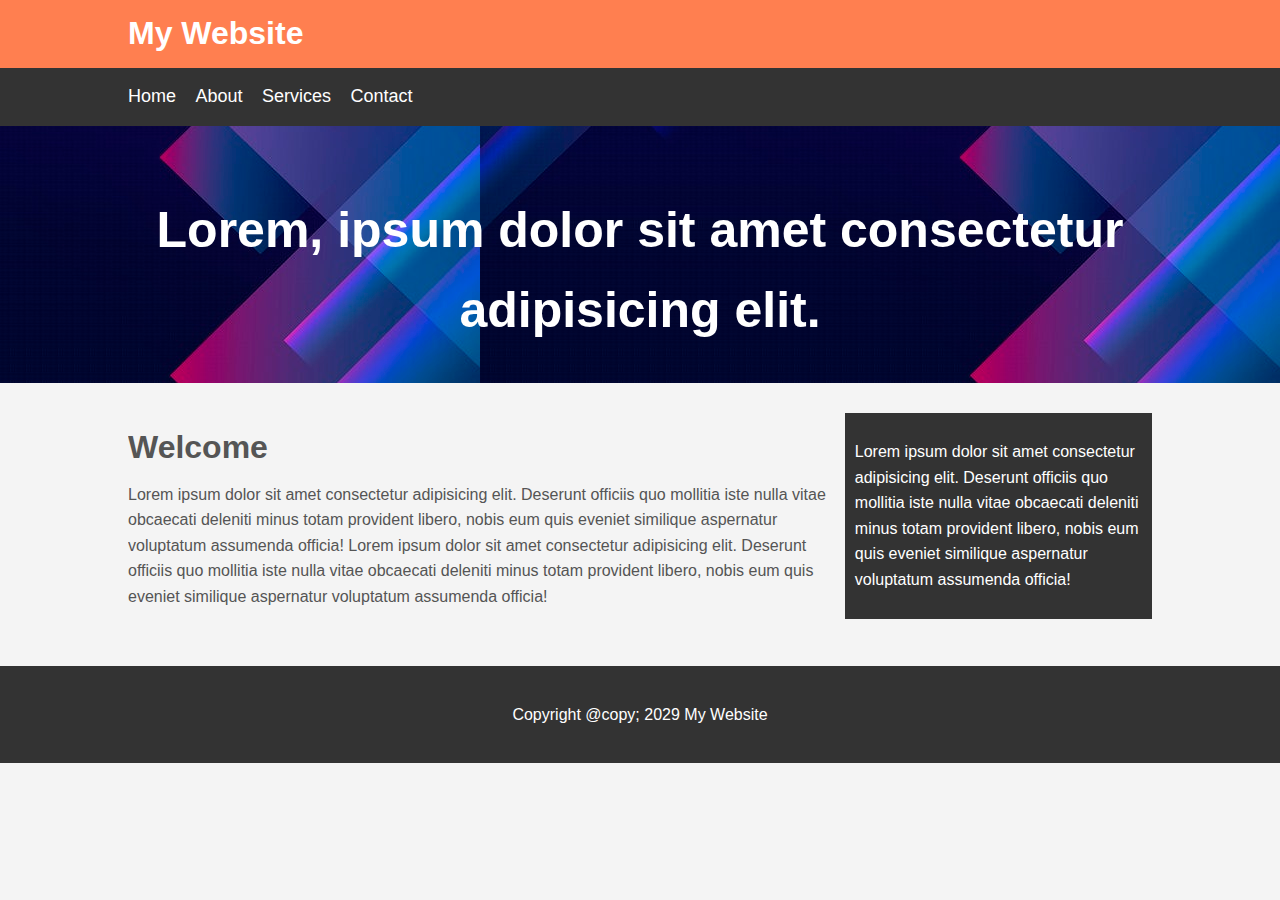
<file: css/mywebsite.html>
<!DOCTYPE html>
<html lang="en">
<head>
    <meta charset="UTF-8">
    <meta name="viewport" content="width=device-width, initial-scale=1.0">
    <title>My Website</title>
    <link rel="stylesheet" type="text/css" href="css/style1.css">
</head>
<body>

    <header id="main-header">
        <div class="container">
            <h1>My Website</h1>
        </div>
    </header>

    <nav id="navbar">
        <div class="container">
            <ul>
                <li><a href="#">Home</a></li>
                <li><a href="#">About</a></li>
                <li><a href="#">Services</a></li>
                <li><a href="#">Contact</a></li>
            </ul>
        </div>
    </nav>

    <section id="showcase">
        <div class="container">
            <h1>Lorem, ipsum dolor sit amet consectetur adipisicing elit. </h1>
        </div>
    </section>

    <div class="container">
    <section id="main">
        <h1>Welcome</h1>
        <p>
            Lorem ipsum dolor sit amet consectetur adipisicing elit. Deserunt officiis quo mollitia iste nulla vitae obcaecati deleniti minus totam provident libero, nobis eum quis eveniet similique aspernatur voluptatum assumenda officia!
            Lorem ipsum dolor sit amet consectetur adipisicing elit. Deserunt officiis quo mollitia iste nulla vitae obcaecati deleniti minus totam provident libero, nobis eum quis eveniet similique aspernatur voluptatum assumenda officia!

        </p>
    </section>
    <aside id="sidebar">
        <p>
            Lorem ipsum dolor sit amet consectetur adipisicing elit. Deserunt officiis quo mollitia iste nulla vitae obcaecati deleniti minus totam provident libero, nobis eum quis eveniet similique aspernatur voluptatum assumenda officia!
            
        </p>
    </aside>
</div>

<footer id="main-footer">
    <p>Copyright @copy; 2029 My Website</p>
</footer>
    
</body>
</html>
</file>
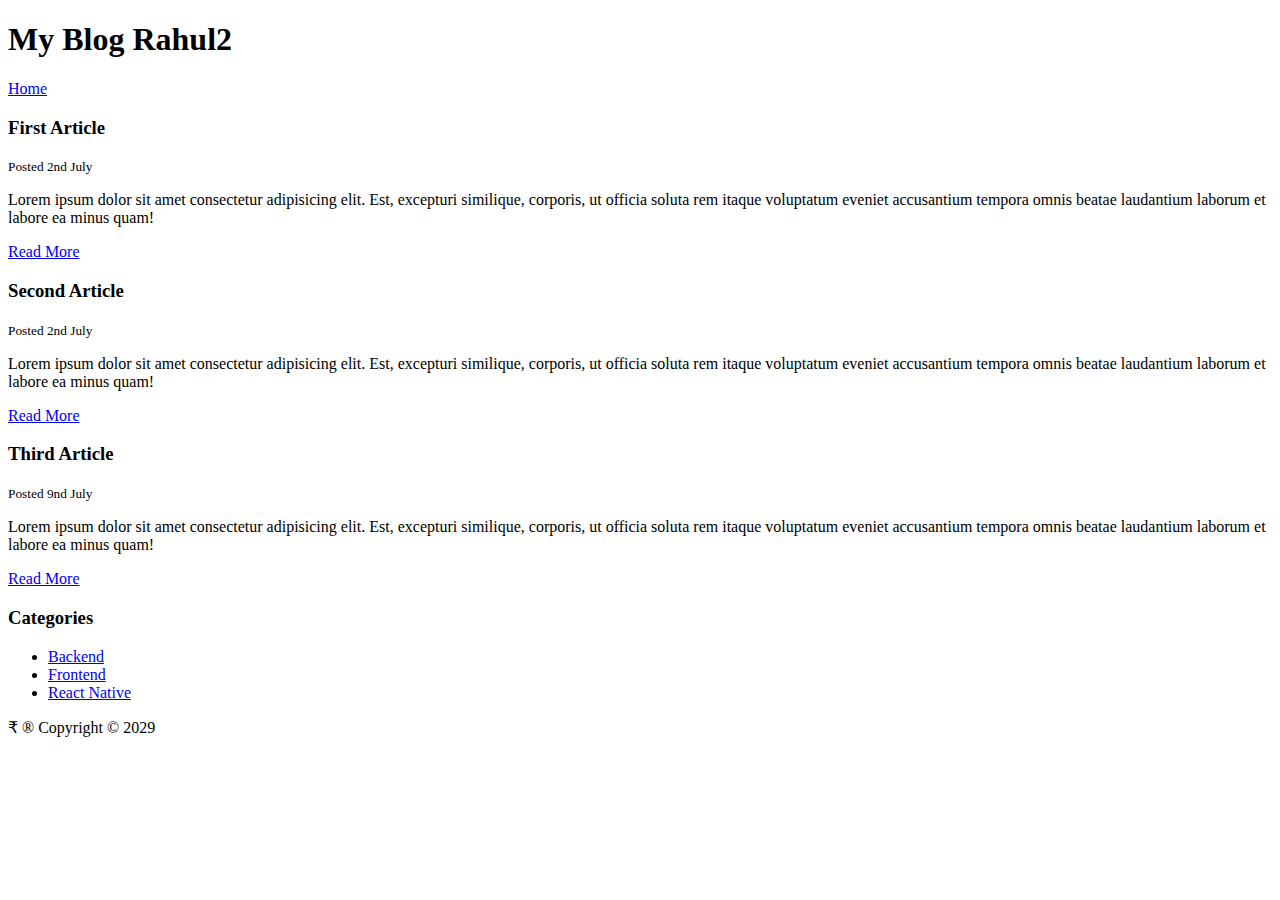
<file: HTML/blog.html>
<!DOCTYPE html>
<html lang="en">
<head>
    <meta charset="UTF-8">
    <meta name="viewport" content="width=device-width, initial-scale=1.0">
    <title>My Blog</title>
</head>
<body>

    <header>
        <h1>My Blog Rahul2</h1>
        <nav>
            <a href="index.html">Home</a>
        </nav>

    </header>

    <section>
        <article>
            <h3>First Article</h3>
            <small>Posted 2nd July</small>
            <p>Lorem ipsum dolor sit amet consectetur adipisicing elit. Est, excepturi similique, corporis, ut officia soluta rem itaque voluptatum eveniet accusantium tempora omnis beatae laudantium laborum et labore ea minus quam!</p>
            <a href="#">Read More</a>
        </article>

        <article>
            <h3>Second Article</h3>
            <small>Posted 2nd July</small>
            <p>Lorem ipsum dolor sit amet consectetur adipisicing elit. Est, excepturi similique, corporis, ut officia soluta rem itaque voluptatum eveniet accusantium tempora omnis beatae laudantium laborum et labore ea minus quam!</p>
            <a href="#">Read More</a>
        </article>

        <article>
            <h3>Third Article</h3>
            <small>Posted 9nd July</small>
            <p>Lorem ipsum dolor sit amet consectetur adipisicing elit. Est, excepturi similique, corporis, ut officia soluta rem itaque voluptatum eveniet accusantium tempora omnis beatae laudantium laborum et labore ea minus quam!</p>
            <a href="#">Read More</a>
        </article>

        
    </section>

    <aside>
        <h3>Categories</h3>
        <ul>
            <li><a href="#">Backend</a></li>
            <li><a href="#">Frontend</a></li>
            <li><a href="#">React Native</a></li>
        </ul>
    </aside>

    <footer>
        <p> &#8377; &#174; Copyright &copy; 2029 </p>
    </footer>
    
</body>
</html>
</file>
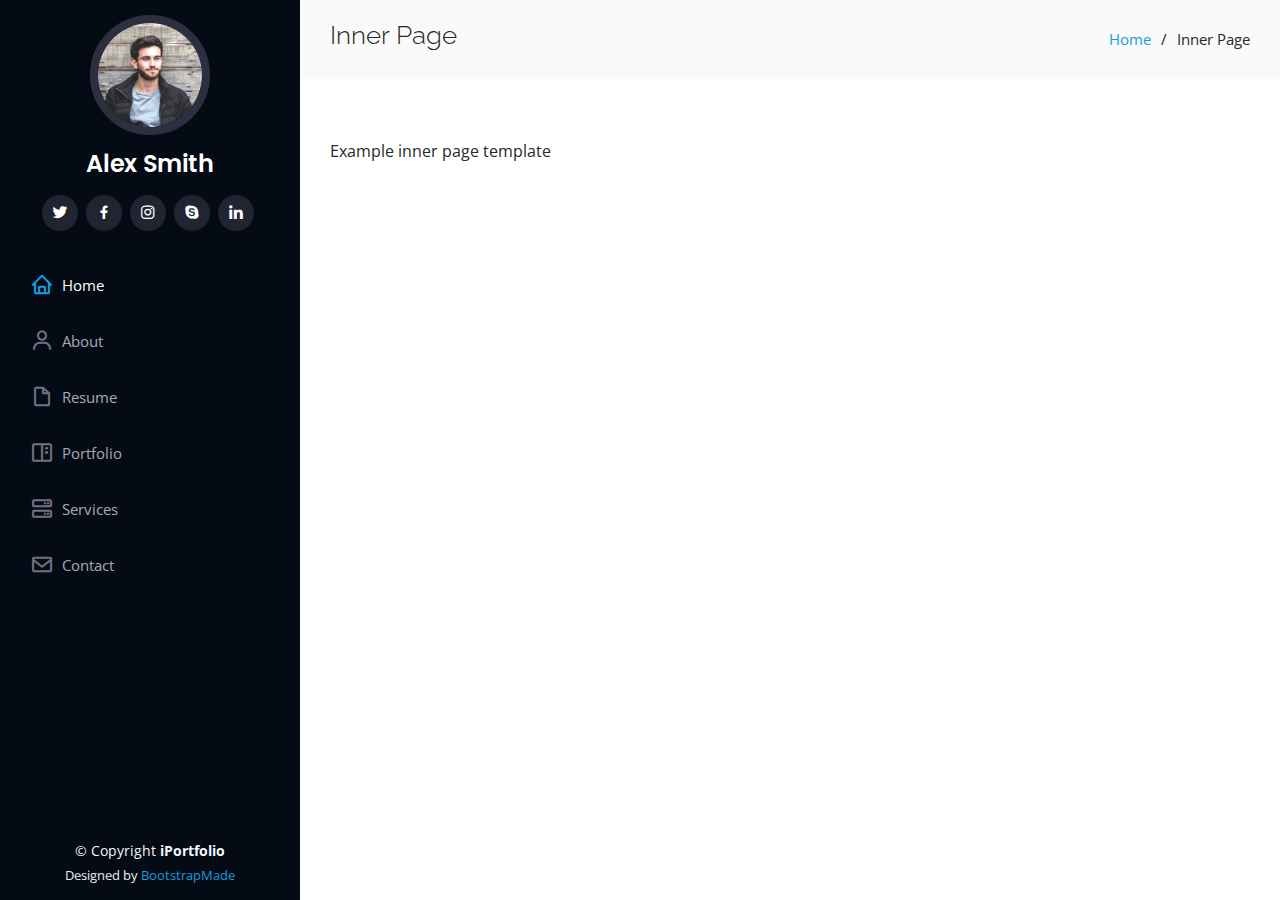
<file: portfolio templetes/iPortfolio/inner-page.html>
<!DOCTYPE html>
<html lang="en">

<head>
  <meta charset="utf-8">
  <meta content="width=device-width, initial-scale=1.0" name="viewport">

  <title>Inner Page - iPortfolio Bootstrap Template</title>
  <meta content="" name="description">
  <meta content="" name="keywords">

  <!-- Favicons -->
  <link href="assets/img/favicon.png" rel="icon">
  <link href="assets/img/apple-touch-icon.png" rel="apple-touch-icon">

  <!-- Google Fonts -->
  <link href="https://fonts.googleapis.com/css?family=Open+Sans:300,300i,400,400i,600,600i,700,700i|Raleway:300,300i,400,400i,500,500i,600,600i,700,700i|Poppins:300,300i,400,400i,500,500i,600,600i,700,700i" rel="stylesheet">

  <!-- Vendor CSS Files -->
  <link href="assets/vendor/aos/aos.css" rel="stylesheet">
  <link href="assets/vendor/bootstrap/css/bootstrap.min.css" rel="stylesheet">
  <link href="assets/vendor/bootstrap-icons/bootstrap-icons.css" rel="stylesheet">
  <link href="assets/vendor/boxicons/css/boxicons.min.css" rel="stylesheet">
  <link href="assets/vendor/glightbox/css/glightbox.min.css" rel="stylesheet">
  <link href="assets/vendor/swiper/swiper-bundle.min.css" rel="stylesheet">

  <!-- Template Main CSS File -->
  <link href="assets/css/style.css" rel="stylesheet">

  <!-- =======================================================
  * Template Name: iPortfolio
  * Updated: May 30 2023 with Bootstrap v5.3.0
  * Template URL: https://bootstrapmade.com/iportfolio-bootstrap-portfolio-websites-template/
  * Author: BootstrapMade.com
  * License: https://bootstrapmade.com/license/
  ======================================================== -->
</head>

<body>

  <!-- ======= Mobile nav toggle button ======= -->
  <i class="bi bi-list mobile-nav-toggle d-xl-none"></i>

  <!-- ======= Header ======= -->
  <header id="header">
    <div class="d-flex flex-column">

      <div class="profile">
        <img src="assets/img/profile-img.jpg" alt="" class="img-fluid rounded-circle">
        <h1 class="text-light"><a href="index.html">Alex Smith</a></h1>
        <div class="social-links mt-3 text-center">
          <a href="#" class="twitter"><i class="bx bxl-twitter"></i></a>
          <a href="#" class="facebook"><i class="bx bxl-facebook"></i></a>
          <a href="#" class="instagram"><i class="bx bxl-instagram"></i></a>
          <a href="#" class="google-plus"><i class="bx bxl-skype"></i></a>
          <a href="#" class="linkedin"><i class="bx bxl-linkedin"></i></a>
        </div>
      </div>

      <nav id="navbar" class="nav-menu navbar">
        <ul>
          <li><a href="#hero" class="nav-link scrollto active"><i class="bx bx-home"></i> <span>Home</span></a></li>
          <li><a href="#about" class="nav-link scrollto"><i class="bx bx-user"></i> <span>About</span></a></li>
          <li><a href="#resume" class="nav-link scrollto"><i class="bx bx-file-blank"></i> <span>Resume</span></a></li>
          <li><a href="#portfolio" class="nav-link scrollto"><i class="bx bx-book-content"></i> <span>Portfolio</span></a></li>
          <li><a href="#services" class="nav-link scrollto"><i class="bx bx-server"></i> <span>Services</span></a></li>
          <li><a href="#contact" class="nav-link scrollto"><i class="bx bx-envelope"></i> <span>Contact</span></a></li>
        </ul>
      </nav><!-- .nav-menu -->
    </div>
  </header><!-- End Header -->

  <main id="main">

    <!-- ======= Breadcrumbs ======= -->
    <section class="breadcrumbs">
      <div class="container">

        <div class="d-flex justify-content-between align-items-center">
          <h2>Inner Page</h2>
          <ol>
            <li><a href="index.html">Home</a></li>
            <li>Inner Page</li>
          </ol>
        </div>

      </div>
    </section><!-- End Breadcrumbs -->

    <section class="inner-page">
      <div class="container">
        <p>
          Example inner page template
        </p>
      </div>
    </section>

  </main><!-- End #main -->

  <!-- ======= Footer ======= -->
  <footer id="footer">
    <div class="container">
      <div class="copyright">
        &copy; Copyright <strong><span>iPortfolio</span></strong>
      </div>
      <div class="credits">
        <!-- All the links in the footer should remain intact. -->
        <!-- You can delete the links only if you purchased the pro version. -->
        <!-- Licensing information: https://bootstrapmade.com/license/ -->
        <!-- Purchase the pro version with working PHP/AJAX contact form: https://bootstrapmade.com/iportfolio-bootstrap-portfolio-websites-template/ -->
        Designed by <a href="https://bootstrapmade.com/">BootstrapMade</a>
      </div>
    </div>
  </footer><!-- End  Footer -->

  <a href="#" class="back-to-top d-flex align-items-center justify-content-center"><i class="bi bi-arrow-up-short"></i></a>

  <!-- Vendor JS Files -->
  <script src="assets/vendor/purecounter/purecounter_vanilla.js"></script>
  <script src="assets/vendor/aos/aos.js"></script>
  <script src="assets/vendor/bootstrap/js/bootstrap.bundle.min.js"></script>
  <script src="assets/vendor/glightbox/js/glightbox.min.js"></script>
  <script src="assets/vendor/isotope-layout/isotope.pkgd.min.js"></script>
  <script src="assets/vendor/swiper/swiper-bundle.min.js"></script>
  <script src="assets/vendor/typed.js/typed.umd.js"></script>
  <script src="assets/vendor/waypoints/noframework.waypoints.js"></script>
  <script src="assets/vendor/php-email-form/validate.js"></script>

  <!-- Template Main JS File -->
  <script src="assets/js/main.js"></script>

</body>

</html>
</file>
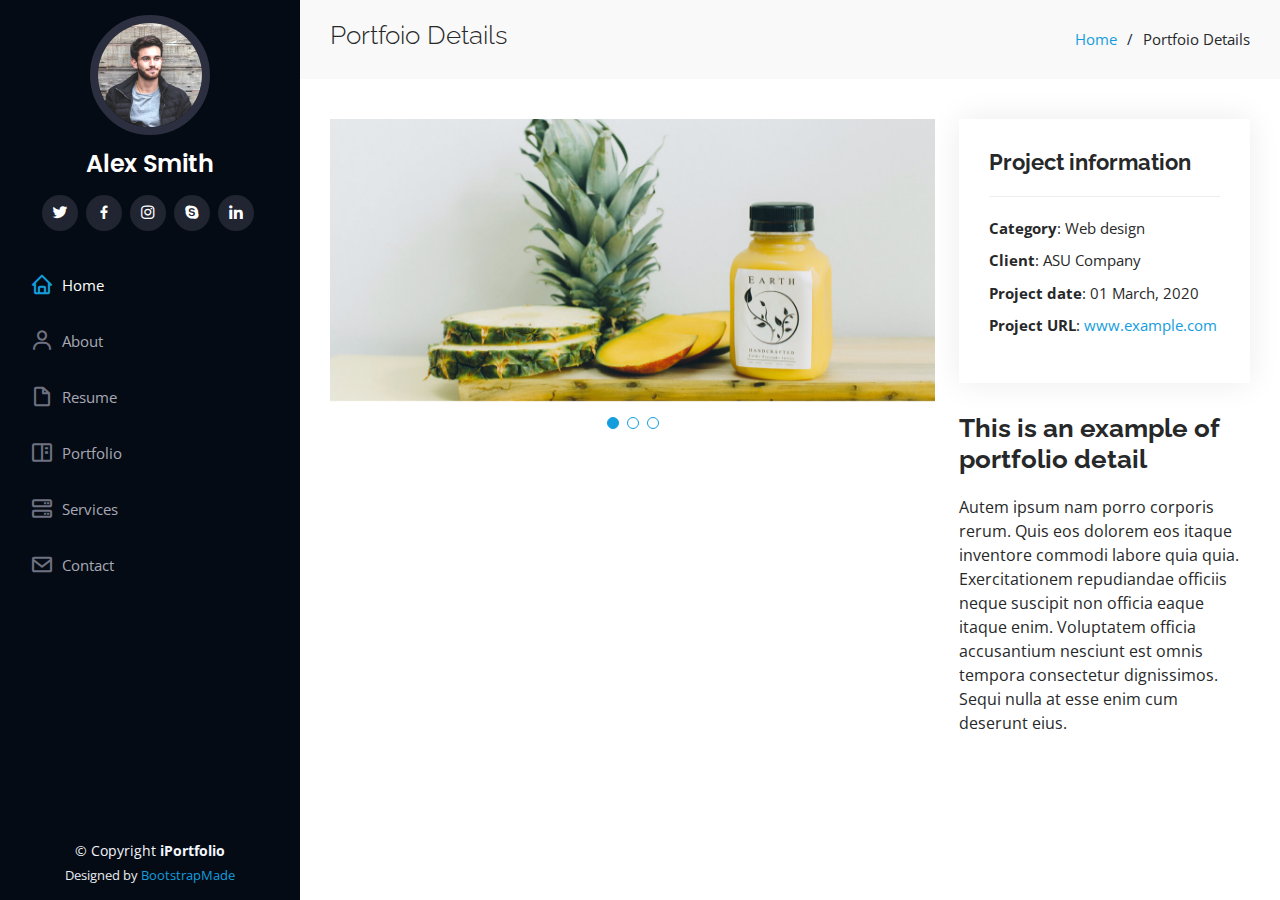
<file: portfolio templetes/iPortfolio/portfolio-details.html>
<!DOCTYPE html>
<html lang="en">

<head>
  <meta charset="utf-8">
  <meta content="width=device-width, initial-scale=1.0" name="viewport">

  <title>Portfolio Details - iPortfolio Bootstrap Template</title>
  <meta content="" name="description">
  <meta content="" name="keywords">

  <!-- Favicons -->
  <link href="assets/img/favicon.png" rel="icon">
  <link href="assets/img/apple-touch-icon.png" rel="apple-touch-icon">

  <!-- Google Fonts -->
  <link href="https://fonts.googleapis.com/css?family=Open+Sans:300,300i,400,400i,600,600i,700,700i|Raleway:300,300i,400,400i,500,500i,600,600i,700,700i|Poppins:300,300i,400,400i,500,500i,600,600i,700,700i" rel="stylesheet">

  <!-- Vendor CSS Files -->
  <link href="assets/vendor/aos/aos.css" rel="stylesheet">
  <link href="assets/vendor/bootstrap/css/bootstrap.min.css" rel="stylesheet">
  <link href="assets/vendor/bootstrap-icons/bootstrap-icons.css" rel="stylesheet">
  <link href="assets/vendor/boxicons/css/boxicons.min.css" rel="stylesheet">
  <link href="assets/vendor/glightbox/css/glightbox.min.css" rel="stylesheet">
  <link href="assets/vendor/swiper/swiper-bundle.min.css" rel="stylesheet">

  <!-- Template Main CSS File -->
  <link href="assets/css/style.css" rel="stylesheet">

  <!-- =======================================================
  * Template Name: iPortfolio
  * Updated: May 30 2023 with Bootstrap v5.3.0
  * Template URL: https://bootstrapmade.com/iportfolio-bootstrap-portfolio-websites-template/
  * Author: BootstrapMade.com
  * License: https://bootstrapmade.com/license/
  ======================================================== -->
</head>

<body>

  <!-- ======= Mobile nav toggle button ======= -->
  <i class="bi bi-list mobile-nav-toggle d-xl-none"></i>

  <!-- ======= Header ======= -->
  <header id="header">
    <div class="d-flex flex-column">

      <div class="profile">
        <img src="assets/img/profile-img.jpg" alt="" class="img-fluid rounded-circle">
        <h1 class="text-light"><a href="index.html">Alex Smith</a></h1>
        <div class="social-links mt-3 text-center">
          <a href="#" class="twitter"><i class="bx bxl-twitter"></i></a>
          <a href="#" class="facebook"><i class="bx bxl-facebook"></i></a>
          <a href="#" class="instagram"><i class="bx bxl-instagram"></i></a>
          <a href="#" class="google-plus"><i class="bx bxl-skype"></i></a>
          <a href="#" class="linkedin"><i class="bx bxl-linkedin"></i></a>
        </div>
      </div>

      <nav id="navbar" class="nav-menu navbar">
        <ul>
          <li><a href="#hero" class="nav-link scrollto active"><i class="bx bx-home"></i> <span>Home</span></a></li>
          <li><a href="#about" class="nav-link scrollto"><i class="bx bx-user"></i> <span>About</span></a></li>
          <li><a href="#resume" class="nav-link scrollto"><i class="bx bx-file-blank"></i> <span>Resume</span></a></li>
          <li><a href="#portfolio" class="nav-link scrollto"><i class="bx bx-book-content"></i> <span>Portfolio</span></a></li>
          <li><a href="#services" class="nav-link scrollto"><i class="bx bx-server"></i> <span>Services</span></a></li>
          <li><a href="#contact" class="nav-link scrollto"><i class="bx bx-envelope"></i> <span>Contact</span></a></li>
        </ul>
      </nav><!-- .nav-menu -->
    </div>
  </header><!-- End Header -->

  <main id="main">

    <!-- ======= Breadcrumbs ======= -->
    <section id="breadcrumbs" class="breadcrumbs">
      <div class="container">

        <div class="d-flex justify-content-between align-items-center">
          <h2>Portfoio Details</h2>
          <ol>
            <li><a href="index.html">Home</a></li>
            <li>Portfoio Details</li>
          </ol>
        </div>

      </div>
    </section><!-- End Breadcrumbs -->

    <!-- ======= Portfolio Details Section ======= -->
    <section id="portfolio-details" class="portfolio-details">
      <div class="container">

        <div class="row gy-4">

          <div class="col-lg-8">
            <div class="portfolio-details-slider swiper">
              <div class="swiper-wrapper align-items-center">

                <div class="swiper-slide">
                  <img src="assets/img/portfolio/portfolio-details-1.jpg" alt="">
                </div>

                <div class="swiper-slide">
                  <img src="assets/img/portfolio/portfolio-details-2.jpg" alt="">
                </div>

                <div class="swiper-slide">
                  <img src="assets/img/portfolio/portfolio-details-3.jpg" alt="">
                </div>

              </div>
              <div class="swiper-pagination"></div>
            </div>
          </div>

          <div class="col-lg-4">
            <div class="portfolio-info">
              <h3>Project information</h3>
              <ul>
                <li><strong>Category</strong>: Web design</li>
                <li><strong>Client</strong>: ASU Company</li>
                <li><strong>Project date</strong>: 01 March, 2020</li>
                <li><strong>Project URL</strong>: <a href="#">www.example.com</a></li>
              </ul>
            </div>
            <div class="portfolio-description">
              <h2>This is an example of portfolio detail</h2>
              <p>
                Autem ipsum nam porro corporis rerum. Quis eos dolorem eos itaque inventore commodi labore quia quia. Exercitationem repudiandae officiis neque suscipit non officia eaque itaque enim. Voluptatem officia accusantium nesciunt est omnis tempora consectetur dignissimos. Sequi nulla at esse enim cum deserunt eius.
              </p>
            </div>
          </div>

        </div>

      </div>
    </section><!-- End Portfolio Details Section -->

  </main><!-- End #main -->

  <!-- ======= Footer ======= -->
  <footer id="footer">
    <div class="container">
      <div class="copyright">
        &copy; Copyright <strong><span>iPortfolio</span></strong>
      </div>
      <div class="credits">
        <!-- All the links in the footer should remain intact. -->
        <!-- You can delete the links only if you purchased the pro version. -->
        <!-- Licensing information: https://bootstrapmade.com/license/ -->
        <!-- Purchase the pro version with working PHP/AJAX contact form: https://bootstrapmade.com/iportfolio-bootstrap-portfolio-websites-template/ -->
        Designed by <a href="https://bootstrapmade.com/">BootstrapMade</a>
      </div>
    </div>
  </footer><!-- End  Footer -->

  <a href="#" class="back-to-top d-flex align-items-center justify-content-center"><i class="bi bi-arrow-up-short"></i></a>

  <!-- Vendor JS Files -->
  <script src="assets/vendor/purecounter/purecounter_vanilla.js"></script>
  <script src="assets/vendor/aos/aos.js"></script>
  <script src="assets/vendor/bootstrap/js/bootstrap.bundle.min.js"></script>
  <script src="assets/vendor/glightbox/js/glightbox.min.js"></script>
  <script src="assets/vendor/isotope-layout/isotope.pkgd.min.js"></script>
  <script src="assets/vendor/swiper/swiper-bundle.min.js"></script>
  <script src="assets/vendor/typed.js/typed.umd.js"></script>
  <script src="assets/vendor/waypoints/noframework.waypoints.js"></script>
  <script src="assets/vendor/php-email-form/validate.js"></script>

  <!-- Template Main JS File -->
  <script src="assets/js/main.js"></script>

</body>

</html>
</file>
<file: css/css/style.css>
* {
    padding: 0;
    margin: 0;
}


body {
    background-color: #f4f4f4;
    color: #555555;

    font-family: Arial, Helvetica, sans-serif;
    font-size: 12px;
    font-weight: normal;

    /* same as above */
    font: normal 12px Arial, Helvetica, sans-serif;

}

.container {
    width: 80%;
    margin: auto;
}

.box-1 {
    background-color: #333;
    color: #fff;

    border-top: 5px red solid;
    border-right: 5px red solid;
    border-bottom: 5px red solid;
    border-left: 5px red solid;

    /* same as above */

    border: 5px red solid;

    padding-top: 20px;
    padding-right: 20px;
    padding-bottom: 20px;
    padding-left: 20px;

    /* padding: 10px 20px 10px 20px; */

    /* same as above */

    padding: 20px;
}

.box-1 h3 {
    font-family: Verdana, Geneva, Tahoma, sans-serif;
    font-weight: 800;
    font-style: italic;
    text-decoration: underline;
    text-transform: uppercase;
    letter-spacing: 0.2em;
    word-spacing: 1em;
}


.box-2 {
    margin-top: 10px;
    border: 3px #ccc dotted;
}


.categories {
    border: 2px #ccc solid;
    padding: 10px;
    border-radius: 15px;
    margin-top: 10px;
}

.categories h3 { 
    text-align: center;
}

.categories ul {
    padding: 0;
    list-style: square;
    list-style: none;
}

a {
    text-decoration: none;
    color: #000;
}

a:hover {
    color: red;
}

a:active {
    color: green;
}

a:visited {
    color: yellow
}

.categories li {
    padding-bottom: 6px;
    border-bottom: dotted 3px #333;
    list-style-image: url('../img/check.png');
}

.my-form {
    padding: 20px;
}

.my-form .form-group { 
    padding-bottom: 15px;
}

.my-form label {
    display: block;
}

.my-form input[type="text"],
.my-form input[type="email"],
.my-form input[type="password"],
.my-form input[type="number"],
.my-form textarea {
    padding: 8px;
    width: 100%;
}

.my-form input[type="submit"]{
    background-color: #333;
    color: #fff;
    padding: 10px 15px;
    border: none;
}

/* same as above */

.button {
    background-color: #333;
    color: #fff;
    padding: 10px 15px;
    border: none;
}

.button:hover {
    background-color: red;
    color: #fff;
}

.block {
    float: right;
    width: 33.33%;
    border: 1px solid ;
    padding: 10px;
    box-sizing: border-box;
}

.clr {
    clear: both;
}

#main-block {
    float: left;
    width: 70%;
    padding: 15px;
    box-sizing: border-box;
}

#sidebar {
    float: right;
    width: 30%;
    background-color: #333;
    color: #fff;
    padding: 15px;
    box-sizing: border-box;
}


.p-box{
    width: 200px;
    height: 200px;
    border: 1px solid #000;

    margin-top: 30px;
    position: relative;
    
}

.p-box h1{
    position: absolute;
    top: 50px;
    left: 25px;
}

.p-box h2{ 
    position: absolute;
    bottom: 20px;
    right: 10px
}

.fix-me {
    position: fixed;
    top: 400px;
}

.my-list li:first-child {
    background-color: red;
}

.my-list li:last-child {
    background-color: green;
}

.my-list li:nth-child(5) {
    background-color: yellow;
}

.my-list li:nth-child(even) {
    background-color: gray;
}
</file>
<file: css/css/style1.css>
body {
    background-color: #f4f4f4;
    color: #555;
    font-family: Arial, Helvetica, sans-serif;
    font-size: 16px;
    line-height: 1.6em;
    margin: 0;
}

.container {
    width: 80%;
    margin: auto;
    overflow: hidden;
}

#main-header {
    background-color: coral;
    color: white;
}

#navbar{
    background-color: #333;
    color: white;
}

#navbar ul {
    padding: 0;
    list-style: none;
}

#navbar li{
    display: inline;
}

#navbar a {
    color: white;
    text-decoration: none;
    font-size: 18px;
    padding-right: 15px;
}

#showcase{
    background-image: url('../img/showcase.jpeg');
    background-position: center right;
    height: auto;
    margin-bottom: 30px;
    text-align: center;

}

#showcase h1{
    color: #fff;
    font-size: 50px;
    line-height: 1.6em;
    padding-top: 30px;
}

#main {
    float: left;
    width: 70%;
    padding: 0 3-px;
    box-sizing: border-box;
}

#sidebar { 
    float: right;
    width: 30%;
    background-color: #333;
    color: white;
    padding: 10px;
    box-sizing: border-box;
}

#main-footer {
    background-color: #333;
    color: white;
    text-align: center;
    padding: 20px;
    margin-top: 40px;
}

@media (max-width: 600px) { 
    #main {
        width: 100%;
        float: none;
    }
    #sidebar {
        width: 100%;
        float: none; 
    }
}
</file>
<file: portfolio templetes/iPortfolio/assets/css/style.css>
/**
* Template Name: iPortfolio
* Updated: May 30 2023 with Bootstrap v5.3.0
* Template URL: https://bootstrapmade.com/iportfolio-bootstrap-portfolio-websites-template/
* Author: BootstrapMade.com
* License: https://bootstrapmade.com/license/
*/

/*--------------------------------------------------------------
# General
--------------------------------------------------------------*/
body {
  font-family: "Open Sans", sans-serif;
  color: #272829;
}

a {
  color: #149ddd;
  text-decoration: none;
}

a:hover {
  color: #37b3ed;
  text-decoration: none;
}

h1,
h2,
h3,
h4,
h5,
h6 {
  font-family: "Raleway", sans-serif;
}

/*--------------------------------------------------------------
# Back to top button
--------------------------------------------------------------*/
.back-to-top {
  position: fixed;
  visibility: hidden;
  opacity: 0;
  right: 15px;
  bottom: 15px;
  z-index: 996;
  background: #149ddd;
  width: 40px;
  height: 40px;
  border-radius: 50px;
  transition: all 0.4s;
}

.back-to-top i {
  font-size: 28px;
  color: #fff;
  line-height: 0;
}

.back-to-top:hover {
  background: #2eafec;
  color: #fff;
}

.back-to-top.active {
  visibility: visible;
  opacity: 1;
}

/*--------------------------------------------------------------
# Header
--------------------------------------------------------------*/
#header {
  position: fixed;
  top: 0;
  left: 0;
  bottom: 0;
  width: 300px;
  transition: all ease-in-out 0.5s;
  z-index: 9997;
  transition: all 0.5s;
  padding: 0 15px;
  background: #040b14;
  overflow-y: auto;
}

#header .profile img {
  margin: 15px auto;
  display: block;
  width: 120px;
  border: 8px solid #2c2f3f;
}

#header .profile h1 {
  font-size: 24px;
  margin: 0;
  padding: 0;
  font-weight: 600;
  -moz-text-align-last: center;
  text-align-last: center;
  font-family: "Poppins", sans-serif;
}

#header .profile h1 a,
#header .profile h1 a:hover {
  color: #fff;
  text-decoration: none;
}

#header .profile .social-links a {
  font-size: 18px;
  display: inline-block;
  background: #212431;
  color: #fff;
  line-height: 1;
  padding: 8px 0;
  margin-right: 4px;
  border-radius: 50%;
  text-align: center;
  width: 36px;
  height: 36px;
  transition: 0.3s;
}

#header .profile .social-links a:hover {
  background: #149ddd;
  color: #fff;
  text-decoration: none;
}

#main {
  margin-left: 300px;
}

.container,
.container-fluid {
  padding-left: 30px;
  padding-right: 30px;
}

@media (max-width: 1199px) {
  #header {
    left: -300px;
  }

  #main {
    margin-left: 0;
  }

  .container,
  .container-fluid {
    padding-left: 12px;
    padding-right: 12px;
  }
}

/*--------------------------------------------------------------
# Navigation Menu
--------------------------------------------------------------*/
/* Desktop Navigation */
.nav-menu {
  padding: 30px 0 0 0;
}

.nav-menu * {
  margin: 0;
  padding: 0;
  list-style: none;
}

.nav-menu>ul>li {
  position: relative;
  white-space: nowrap;
}

.nav-menu a,
.nav-menu a:focus {
  display: flex;
  align-items: center;
  color: #a8a9b4;
  padding: 12px 15px;
  margin-bottom: 8px;
  transition: 0.3s;
  font-size: 15px;
}

.nav-menu a i,
.nav-menu a:focus i {
  font-size: 24px;
  padding-right: 8px;
  color: #6f7180;
}

.nav-menu a:hover,
.nav-menu .active,
.nav-menu .active:focus,
.nav-menu li:hover>a {
  text-decoration: none;
  color: #fff;
}

.nav-menu a:hover i,
.nav-menu .active i,
.nav-menu .active:focus i,
.nav-menu li:hover>a i {
  color: #149ddd;
}

/* Mobile Navigation */
.mobile-nav-toggle {
  position: fixed;
  right: 15px;
  top: 15px;
  z-index: 9998;
  border: 0;
  font-size: 24px;
  transition: all 0.4s;
  outline: none !important;
  background-color: #149ddd;
  color: #fff;
  width: 40px;
  height: 40px;
  display: inline-flex;
  align-items: center;
  justify-content: center;
  line-height: 0;
  border-radius: 50px;
  cursor: pointer;
}

.mobile-nav-active {
  overflow: hidden;
}

.mobile-nav-active #header {
  left: 0;
}

/*--------------------------------------------------------------
# Hero Section
--------------------------------------------------------------*/
#hero {
  width: 100%;
  height: 100vh;
  background: url("../img/hero-bg.jpg") top center;
  background-size: cover;
}

#hero:before {
  content: "";
  background: rgba(5, 13, 24, 0.3);
  position: absolute;
  bottom: 0;
  top: 0;
  left: 0;
  right: 0;
  z-index: 1;
}

#hero .hero-container {
  position: relative;
  z-index: 2;
  min-width: 300px;
}

#hero h1 {
  margin: 0 0 10px 0;
  font-size: 64px;
  font-weight: 700;
  line-height: 56px;
  color: #fff;
}

#hero p {
  color: #fff;
  margin-bottom: 50px;
  font-size: 26px;
  font-family: "Poppins", sans-serif;
}

#hero p span {
  color: #fff;
  padding-bottom: 4px;
  letter-spacing: 1px;
  border-bottom: 3px solid #149ddd;
}

@media (min-width: 1024px) {
  #hero {
    background-attachment: fixed;
  }
}

@media (max-width: 768px) {
  #hero h1 {
    font-size: 28px;
    line-height: 36px;
  }

  #hero h2 {
    font-size: 18px;
    line-height: 24px;
    margin-bottom: 30px;
  }
}

/*--------------------------------------------------------------
# Sections General
--------------------------------------------------------------*/
section {
  padding: 60px 0;
  overflow: hidden;
}

.section-bg {
  background: #f5f8fd;
}

.section-title {
  padding-bottom: 30px;
}

.section-title h2 {
  font-size: 32px;
  font-weight: bold;
  margin-bottom: 20px;
  padding-bottom: 20px;
  position: relative;
  color: #173b6c;
}

.section-title h2::after {
  content: "";
  position: absolute;
  display: block;
  width: 50px;
  height: 3px;
  background: #149ddd;
  bottom: 0;
  left: 0;
}

.section-title p {
  margin-bottom: 0;
}

/*--------------------------------------------------------------
# About
--------------------------------------------------------------*/
.about .content h3 {
  font-weight: 700;
  font-size: 26px;
  color: #173b6c;
}

.about .content ul {
  list-style: none;
  padding: 0;
}

.about .content ul li {
  margin-bottom: 20px;
  display: flex;
  align-items: center;
}

.about .content ul strong {
  margin-right: 10px;
}

.about .content ul i {
  font-size: 16px;
  margin-right: 5px;
  color: #149ddd;
  line-height: 0;
}

.about .content p:last-child {
  margin-bottom: 0;
}

/*--------------------------------------------------------------
# Facts
--------------------------------------------------------------*/
.facts {
  padding-bottom: 30px;
}

.facts .count-box {
  padding: 30px;
  width: 100%;
}

.facts .count-box i {
  display: block;
  font-size: 44px;
  color: #149ddd;
  float: left;
  line-height: 0;
}

.facts .count-box span {
  font-size: 48px;
  line-height: 40px;
  display: block;
  font-weight: 700;
  color: #050d18;
  margin-left: 60px;
}

.facts .count-box p {
  padding: 15px 0 0 0;
  margin: 0 0 0 60px;
  font-family: "Raleway", sans-serif;
  font-size: 14px;
  color: #122f57;
}

.facts .count-box a {
  font-weight: 600;
  display: block;
  margin-top: 20px;
  color: #122f57;
  font-size: 15px;
  font-family: "Poppins", sans-serif;
  transition: ease-in-out 0.3s;
}

.facts .count-box a:hover {
  color: #1f5297;
}

/*--------------------------------------------------------------
# Akills
--------------------------------------------------------------*/
.skills .progress {
  height: 60px;
  display: block;
  background: none;
  border-radius: 0;
}

.skills .progress .skill {
  padding: 0;
  margin: 0 0 6px 0;
  text-transform: uppercase;
  display: block;
  font-weight: 600;
  font-family: "Poppins", sans-serif;
  color: #050d18;
}

.skills .progress .skill .val {
  float: right;
  font-style: normal;
}

.skills .progress-bar-wrap {
  background: #dce8f8;
  height: 10px;
}

.skills .progress-bar {
  width: 1px;
  height: 10px;
  transition: 0.9s;
  background-color: #149ddd;
}

/*--------------------------------------------------------------
# Resume
--------------------------------------------------------------*/
.resume .resume-title {
  font-size: 26px;
  font-weight: 700;
  margin-top: 20px;
  margin-bottom: 20px;
  color: #050d18;
}

.resume .resume-item {
  padding: 0 0 20px 20px;
  margin-top: -2px;
  border-left: 2px solid #1f5297;
  position: relative;
}

.resume .resume-item h4 {
  line-height: 18px;
  font-size: 18px;
  font-weight: 600;
  text-transform: uppercase;
  font-family: "Poppins", sans-serif;
  color: #050d18;
  margin-bottom: 10px;
}

.resume .resume-item h5 {
  font-size: 16px;
  background: #e4edf9;
  padding: 5px 15px;
  display: inline-block;
  font-weight: 600;
  margin-bottom: 10px;
}

.resume .resume-item ul {
  padding-left: 20px;
}

.resume .resume-item ul li {
  padding-bottom: 10px;
}

.resume .resume-item:last-child {
  padding-bottom: 0;
}

.resume .resume-item::before {
  content: "";
  position: absolute;
  width: 16px;
  height: 16px;
  border-radius: 50px;
  left: -9px;
  top: 0;
  background: #fff;
  border: 2px solid #1f5297;
}

/*--------------------------------------------------------------
# Portfolio
--------------------------------------------------------------*/
.portfolio .portfolio-item {
  margin-bottom: 30px;
}

.portfolio #portfolio-flters {
  padding: 0;
  margin: 0 auto 35px auto;
  list-style: none;
  text-align: center;
  background: #fff;
  border-radius: 50px;
  padding: 2px 15px;
}

.portfolio #portfolio-flters li {
  cursor: pointer;
  display: inline-block;
  padding: 10px 15px 8px 15px;
  font-size: 14px;
  font-weight: 600;
  line-height: 1;
  text-transform: uppercase;
  color: #272829;
  margin-bottom: 5px;
  transition: all 0.3s ease-in-out;
}

.portfolio #portfolio-flters li:hover,
.portfolio #portfolio-flters li.filter-active {
  color: #149ddd;
}

.portfolio #portfolio-flters li:last-child {
  margin-right: 0;
}

.portfolio .portfolio-wrap {
  transition: 0.3s;
  position: relative;
  overflow: hidden;
  z-index: 1;
}

.portfolio .portfolio-wrap::before {
  content: "";
  background: rgba(255, 255, 255, 0.5);
  position: absolute;
  left: 0;
  right: 0;
  top: 0;
  bottom: 0;
  transition: all ease-in-out 0.3s;
  z-index: 2;
  opacity: 0;
}

.portfolio .portfolio-wrap .portfolio-links {
  opacity: 1;
  left: 0;
  right: 0;
  bottom: -60px;
  z-index: 3;
  position: absolute;
  transition: all ease-in-out 0.3s;
  display: flex;
  justify-content: center;
}

.portfolio .portfolio-wrap .portfolio-links a {
  color: #fff;
  font-size: 28px;
  text-align: center;
  background: rgba(20, 157, 221, 0.75);
  transition: 0.3s;
  width: 50%;
}

.portfolio .portfolio-wrap .portfolio-links a:hover {
  background: rgba(20, 157, 221, 0.95);
}

.portfolio .portfolio-wrap .portfolio-links a+a {
  border-left: 1px solid #37b3ed;
}

.portfolio .portfolio-wrap:hover::before {
  top: 0;
  left: 0;
  right: 0;
  bottom: 0;
  opacity: 1;
}

.portfolio .portfolio-wrap:hover .portfolio-links {
  opacity: 1;
  bottom: 0;
}

/*--------------------------------------------------------------
# Portfolio Details
--------------------------------------------------------------*/
.portfolio-details {
  padding-top: 40px;
}

.portfolio-details .portfolio-details-slider img {
  width: 100%;
}

.portfolio-details .portfolio-details-slider .swiper-pagination {
  margin-top: 20px;
  position: relative;
}

.portfolio-details .portfolio-details-slider .swiper-pagination .swiper-pagination-bullet {
  width: 12px;
  height: 12px;
  background-color: #fff;
  opacity: 1;
  border: 1px solid #149ddd;
}

.portfolio-details .portfolio-details-slider .swiper-pagination .swiper-pagination-bullet-active {
  background-color: #149ddd;
}

.portfolio-details .portfolio-info {
  padding: 30px;
  box-shadow: 0px 0 30px rgba(5, 13, 24, 0.08);
}

.portfolio-details .portfolio-info h3 {
  font-size: 22px;
  font-weight: 700;
  margin-bottom: 20px;
  padding-bottom: 20px;
  border-bottom: 1px solid #eee;
}

.portfolio-details .portfolio-info ul {
  list-style: none;
  padding: 0;
  font-size: 15px;
}

.portfolio-details .portfolio-info ul li+li {
  margin-top: 10px;
}

.portfolio-details .portfolio-description {
  padding-top: 30px;
}

.portfolio-details .portfolio-description h2 {
  font-size: 26px;
  font-weight: 700;
  margin-bottom: 20px;
}

.portfolio-details .portfolio-description p {
  padding: 0;
}

/*--------------------------------------------------------------
# Services
--------------------------------------------------------------*/
.services .icon-box {
  margin-bottom: 20px;
}

.services .icon {
  float: left;
  display: flex;
  align-items: center;
  justify-content: center;
  width: 54px;
  height: 54px;
  background: #149ddd;
  border-radius: 50%;
  transition: 0.5s;
  border: 1px solid #149ddd;
}

.services .icon i {
  color: #fff;
  font-size: 24px;
  line-height: 0;
}

.services .icon-box:hover .icon {
  background: #fff;
}

.services .icon-box:hover .icon i {
  color: #149ddd;
}

.services .title {
  margin-left: 80px;
  font-weight: 700;
  margin-bottom: 15px;
  font-size: 18px;
}

.services .title a {
  color: #343a40;
}

.services .title a:hover {
  color: #149ddd;
}

.services .description {
  margin-left: 80px;
  line-height: 24px;
  font-size: 14px;
}

/*--------------------------------------------------------------
# Testimonials
--------------------------------------------------------------*/
.testimonials .testimonials-carousel,
.testimonials .testimonials-slider {
  overflow: hidden;
}

.testimonials .testimonial-item {
  box-sizing: content-box;
  text-align: center;
  min-height: 320px;
}

.testimonials .testimonial-item .testimonial-img {
  width: 90px;
  border-radius: 50%;
  margin: 0 auto;
}

.testimonials .testimonial-item h3 {
  font-size: 18px;
  font-weight: bold;
  margin: 10px 0 5px 0;
  color: #111;
}

.testimonials .testimonial-item h4 {
  font-size: 14px;
  color: #999;
  margin: 0;
}

.testimonials .testimonial-item .quote-icon-left,
.testimonials .testimonial-item .quote-icon-right {
  color: #c3e8fa;
  font-size: 26px;
}

.testimonials .testimonial-item .quote-icon-left {
  display: inline-block;
  left: -5px;
  position: relative;
}

.testimonials .testimonial-item .quote-icon-right {
  display: inline-block;
  right: -5px;
  position: relative;
  top: 10px;
}

.testimonials .testimonial-item p {
  font-style: italic;
  margin: 0 15px 15px 15px;
  padding: 20px;
  background: #fff;
  position: relative;
  margin-bottom: 35px;
  border-radius: 6px;
  box-shadow: 0px 2px 15px rgba(0, 0, 0, 0.1);
}

.testimonials .testimonial-item p::after {
  content: "";
  width: 0;
  height: 0;
  border-top: 20px solid #fff;
  border-right: 20px solid transparent;
  border-left: 20px solid transparent;
  position: absolute;
  bottom: -20px;
  left: calc(50% - 20px);
}

.testimonials .swiper-pagination {
  margin-top: 20px;
  position: relative;
}

.testimonials .swiper-pagination .swiper-pagination-bullet {
  width: 12px;
  height: 12px;
  background-color: #fff;
  opacity: 1;
  border: 1px solid #149ddd;
}

.testimonials .swiper-pagination .swiper-pagination-bullet-active {
  background-color: #149ddd;
}

/*--------------------------------------------------------------
# Contact
--------------------------------------------------------------*/
.contact {
  padding-bottom: 130px;
}

.contact .info {
  padding: 30px;
  background: #fff;
  width: 100%;
  box-shadow: 0 0 24px 0 rgba(0, 0, 0, 0.12);
}

.contact .info i {
  font-size: 20px;
  color: #149ddd;
  float: left;
  width: 44px;
  height: 44px;
  background: #dff3fc;
  display: flex;
  justify-content: center;
  align-items: center;
  border-radius: 50px;
  transition: all 0.3s ease-in-out;
}

.contact .info h4 {
  padding: 0 0 0 60px;
  font-size: 22px;
  font-weight: 600;
  margin-bottom: 5px;
  color: #050d18;
}

.contact .info p {
  padding: 0 0 10px 60px;
  margin-bottom: 20px;
  font-size: 14px;
  color: #173b6c;
}

.contact .info .email p {
  padding-top: 5px;
}

.contact .info .social-links {
  padding-left: 60px;
}

.contact .info .social-links a {
  font-size: 18px;
  display: inline-block;
  background: #333;
  color: #fff;
  line-height: 1;
  padding: 8px 0;
  border-radius: 50%;
  text-align: center;
  width: 36px;
  height: 36px;
  transition: 0.3s;
  margin-right: 10px;
}

.contact .info .social-links a:hover {
  background: #149ddd;
  color: #fff;
}

.contact .info .email:hover i,
.contact .info .address:hover i,
.contact .info .phone:hover i {
  background: #149ddd;
  color: #fff;
}

.contact .php-email-form {
  width: 100%;
  padding: 30px;
  background: #fff;
  box-shadow: 0 0 24px 0 rgba(0, 0, 0, 0.12);
}

.contact .php-email-form .form-group {
  padding-bottom: 8px;
}

.contact .php-email-form .validate {
  display: none;
  color: red;
  margin: 0 0 15px 0;
  font-weight: 400;
  font-size: 13px;
}

.contact .php-email-form .error-message {
  display: none;
  color: #fff;
  background: #ed3c0d;
  text-align: left;
  padding: 15px;
  font-weight: 600;
}

.contact .php-email-form .error-message br+br {
  margin-top: 25px;
}

.contact .php-email-form .sent-message {
  display: none;
  color: #fff;
  background: #18d26e;
  text-align: center;
  padding: 15px;
  font-weight: 600;
}

.contact .php-email-form .loading {
  display: none;
  background: #fff;
  text-align: center;
  padding: 15px;
}

.contact .php-email-form .loading:before {
  content: "";
  display: inline-block;
  border-radius: 50%;
  width: 24px;
  height: 24px;
  margin: 0 10px -6px 0;
  border: 3px solid #18d26e;
  border-top-color: #eee;
  animation: animate-loading 1s linear infinite;
}

.contact .php-email-form .form-group {
  margin-bottom: 15px;
}

.contact .php-email-form label {
  padding-bottom: 8px;
}

.contact .php-email-form input,
.contact .php-email-form textarea {
  border-radius: 0;
  box-shadow: none;
  font-size: 14px;
}

.contact .php-email-form input {
  height: 44px;
}

.contact .php-email-form textarea {
  padding: 10px 15px;
}

.contact .php-email-form button[type=submit] {
  background: #149ddd;
  border: 0;
  padding: 10px 24px;
  color: #fff;
  transition: 0.4s;
  border-radius: 4px;
}

.contact .php-email-form button[type=submit]:hover {
  background: #37b3ed;
}

@keyframes animate-loading {
  0% {
    transform: rotate(0deg);
  }

  100% {
    transform: rotate(360deg);
  }
}

/*--------------------------------------------------------------
# Breadcrumbs
--------------------------------------------------------------*/
.breadcrumbs {
  padding: 20px 0;
  background: #f9f9f9;
}

.breadcrumbs h2 {
  font-size: 26px;
  font-weight: 300;
}

.breadcrumbs ol {
  display: flex;
  flex-wrap: wrap;
  list-style: none;
  padding: 0;
  margin: 0;
  font-size: 15px;
}

.breadcrumbs ol li+li {
  padding-left: 10px;
}

.breadcrumbs ol li+li::before {
  display: inline-block;
  padding-right: 10px;
  color: #0e2442;
  content: "/";
}

@media (max-width: 768px) {
  .breadcrumbs .d-flex {
    display: block !important;
  }

  .breadcrumbs ol {
    display: block;
  }

  .breadcrumbs ol li {
    display: inline-block;
  }
}

/*--------------------------------------------------------------
# Footer
--------------------------------------------------------------*/
#footer {
  padding: 15px;
  color: #f4f6fd;
  font-size: 14px;
  position: fixed;
  left: 0;
  bottom: 0;
  width: 300px;
  z-index: 9999;
  background: #040b14;
}

#footer .copyright {
  text-align: center;
}

#footer .credits {
  padding-top: 5px;
  text-align: center;
  font-size: 13px;
  color: #eaebf0;
}

@media (max-width: 1199px) {
  #footer {
    position: static;
    width: auto;
    padding-right: 20px 15px;
  }
}
</file>
